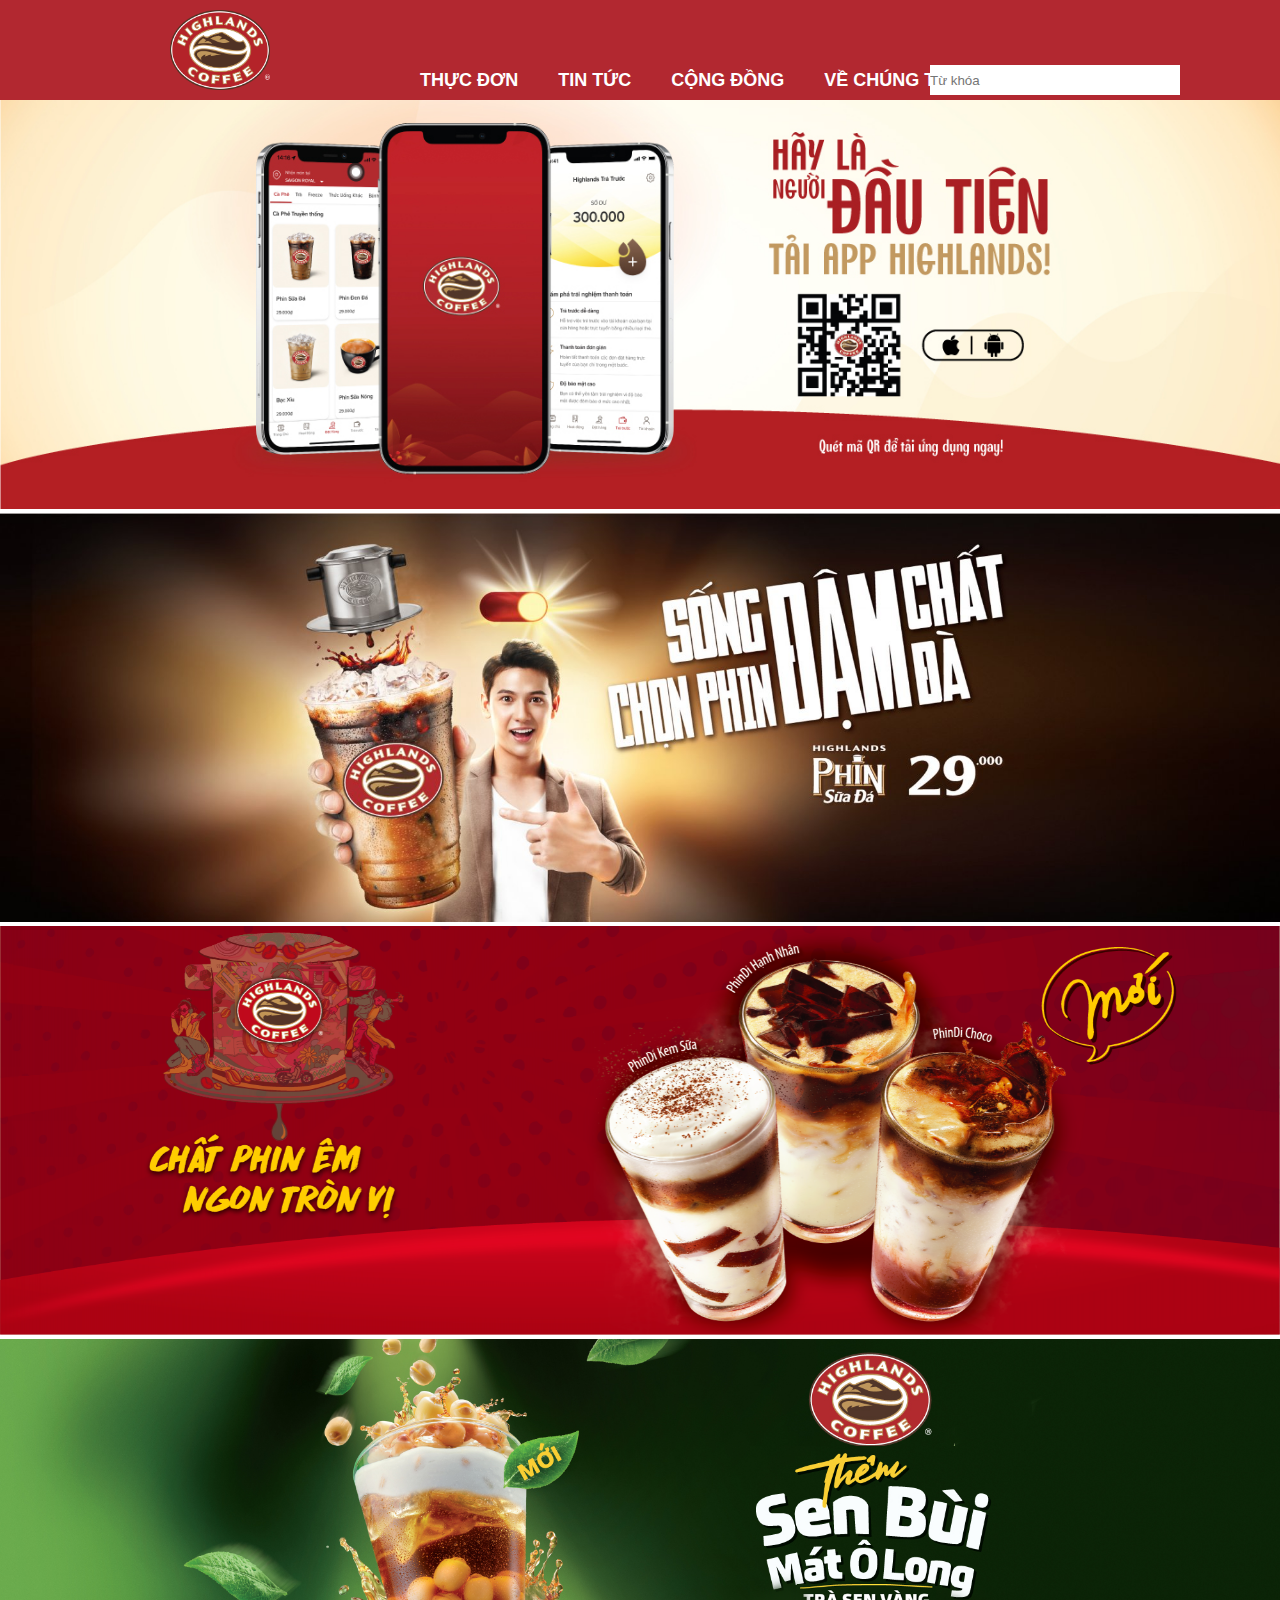
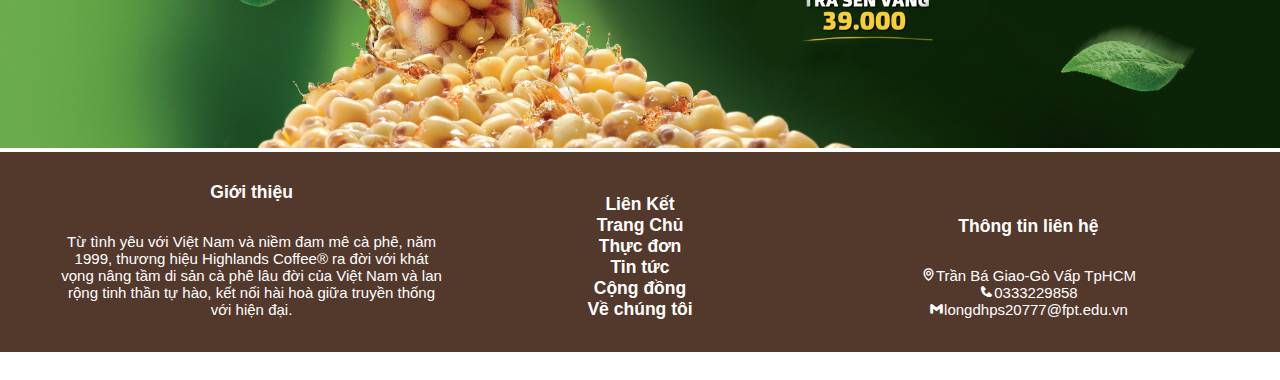
<file: index.html>
<!DOCTYPE html>
<html lang="en">
<head>
    <meta charset="UTF-8">
    <meta http-equiv="X-UA-Compatible" content="IE=edge">
    <meta name="viewport" content="width=device-width, initial-scale=1.0">
    <title>Highlands Coffee</title>
    <link href='https://unpkg.com/boxicons@2.1.1/css/boxicons.min.css' rel='stylesheet'>
    <link rel="stylesheet" href="./css/style.css">
</head>
<body>
    <header>
        <a href="./index.html">
            <img src="./img/logo.png" alt="">
        </a>
        <nav class="nav">
            <div class="dropdown">
            <a href="./filehtml/thucdon.html">THỰC ĐƠN</a>
            <div class="dropdown-content">
                <a href="./filehtml/thucdon.html">Cafe</a>
                <a href="./filehtml/thucdon2.html">Trà</a>
                <a href="#">Khác</a>
              </div>
            </div>
            <div class="dropdown">
            <a href="./filehtml/tintuc.html">TIN TỨC</a>
            <div class="dropdown-content">
                <a href="./filehtml/tintuc.html">Tin tức & sự kiện</a>
                <a href="#">Tin khuyến mãi</a>
              </div>
            </div>
            </div>
            <div class="dropdown">
            <a href="./filehtml/congdong.html">CỘNG ĐỒNG</a>
            <div class="dropdown-content">
                <a href="./filehtml/congdong1.html">Đương đại hóa tranh đông hồ</a>
                <a href="#">Lớp học cho em</a>
              </div>
            </div>
            <div class="dropdown">
            <a href="./filehtml/vechungtoi.html">VỀ CHÚNG TÔI</a>
            <div class="dropdown-content">
                <a href="#">Khởi nguồn</a>
                <a href="#">Dịch vụ khách hàng</a>
                <a href="#">Nghề nghiệp</a>
              </div>
            </div>
        </nav>
        <input type="search" class="search" placeholder="Từ khóa">
    </header>
    <div class="banner">
    <a href="./filehtml/banner1.html">
        <img src="./img/banner1.jpg" alt="">
    </a>
    <a href="">
        <img src="./img/banner2.jpg" alt="">
    </a>
    <a href="">
        <img src="./img/banner3.png" alt="">
    </a>
    <a href="">
        <img src="./img/banner4.png" alt=""> 
    </a>
    </div>
    <footer>
        <div class="gioithieu footer-items">
            <h3>Giới thiệu</h3>
            <p>Từ tình yêu với Việt Nam và niềm đam mê cà phê, năm 1999, thương hiệu Highlands Coffee® ra đời với khát vọng nâng tầm di sản cà phê lâu đời của Việt Nam và lan rộng tinh thần tự hào, kết nối hài hoà giữa truyền thống với hiện đại.</p>
        </div>
        <div class="lienket footer-items">
            <h3>Liên Kết
                <a href="./index.html">Trang Chủ</a>
                <a href="./filehtml/thucdon.html">Thực đơn</a>
                <a href="./filehtml/tintuc.html">Tin tức</a>
                <a href="./filehtml/congdong.html">Cộng đồng</a>
                <a href="./filehtml/vechungtoi.html">Về chúng tôi</a>
            </h3>
        </div>
        <div class="lienhe footer-items">
            <h3>Thông tin liên hệ</h3>
            <p><i class='bx bx-map'></i>Trần Bá Giao-Gò Vấp TpHCM</p>
            <p><i class='bx bxs-phone' ></i>0333229858</p>
            <p><i class='bx bxl-gmail' ></i>longdhps20777@fpt.edu.vn</p>
        </div>
    </footer>
</body>
</html>
</file>
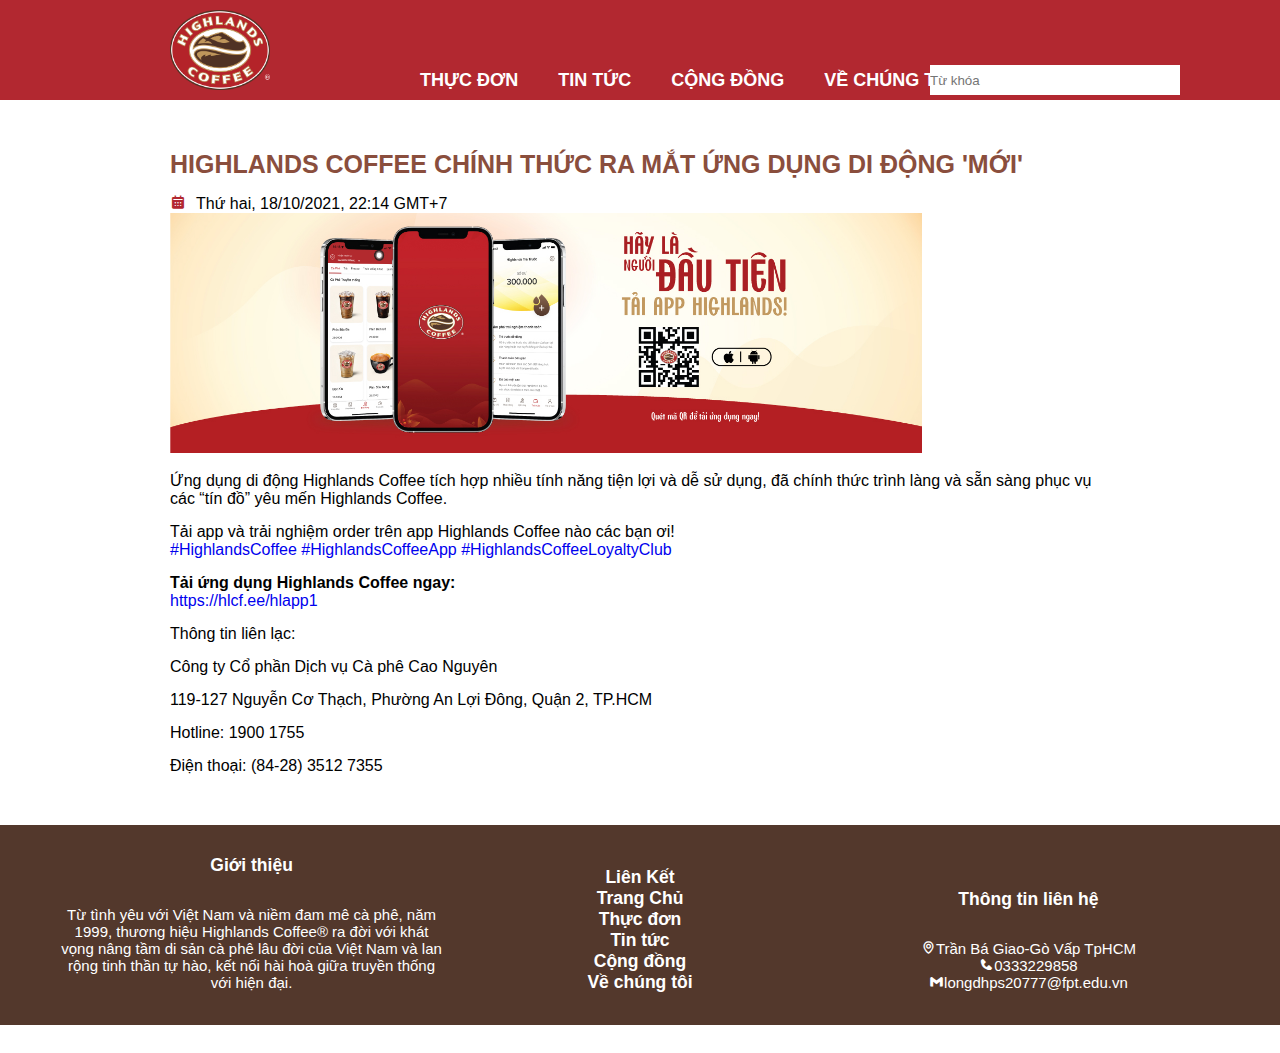
<file: filehtml/banner1.html>
<!DOCTYPE html>
<html lang="en">
<head>
    <meta charset="UTF-8">
    <meta http-equiv="X-UA-Compatible" content="IE=edge">
    <meta name="viewport" content="width=device-width, initial-scale=1.0">
    <title>HIGHLANDS COFFEE CHÍNH THỨC RA MẮT ỨNG DỤNG DI ĐỘNG 'MỚI'</title>
    <link href='https://unpkg.com/boxicons@2.1.1/css/boxicons.min.css' rel='stylesheet'>
    <link rel="stylesheet" href="../css/congdong1.css">
</head>
<body>
    <header>
        <a href="../index.html">
            <img src="../img/logo.png" alt="">
        </a>
        <nav class="nav">
            <div class="dropdown">
            <a href="../filehtml/thucdon.html">THỰC ĐƠN</a>
            <div class="dropdown-content">
                <a href="../filehtml/thucdon.html">Cafe</a>
                <a href="../filehtml/thucdon2.html">Trà</a>
                <a href="#">Khác</a>
              </div>
            </div>
            <div class="dropdown">
            <a href="../filehtml/tintuc.html">TIN TỨC</a>
            <div class="dropdown-content">
                <a href="../filehtml/tintuc.html">Tin tức & sự kiện</a>
                <a href="#">Tin khuyến mãi</a>
              </div>
            </div>
            </div>
            <div class="dropdown">
            <a href="../filehtml/congdong.html">CỘNG ĐỒNG</a>
            <div class="dropdown-content">
                <a href="../filehtml/congdong1.html">Đương đại hóa tranh đông hồ</a>
                <a href="#">Lớp học cho em</a>
              </div>
            </div>
            <div class="dropdown">
            <a href="../filehtml/vechungtoi.html">VỀ CHÚNG TÔI</a>
            <div class="dropdown-content">
                <a href="#">Khởi nguồn</a>
                <a href="#">Dịch vụ khách hàng</a>
                <a href="#">Nghề nghiệp</a>
              </div>
            </div>
        </nav>
        <input type="search" class="search" placeholder="Từ khóa">
    </header>
    <div class="content">
      <h1>HIGHLANDS COFFEE CHÍNH THỨC RA MẮT ỨNG DỤNG DI ĐỘNG 'MỚI'</h1>
      <div class="p1">
        <p><i class='bx bxs-calendar' style='color:#b22830'></i>Thứ hai, 18/10/2021, 22:14 GMT+7</p>
      </div>

      <img src="../img/banner1.jpg" alt="">
      <p style="font-weight:normal"> 
        Ứng dụng di động Highlands Coffee tích hợp nhiều tính năng tiện lợi và dễ sử dụng, đã chính thức trình làng và sẵn sàng phục vụ các “tín đồ” yêu mến Highlands Coffee.
      </p>
      <p style="font-weight: normal;">Tải app và trải nghiệm order trên app Highlands Coffee nào các bạn ơi!</p>
      <a href="https://www.facebook.com/hashtag/highlandscoffee">#HighlandsCoffee</a> <a href="https://www.facebook.com/hashtag/highlandscoffeeapp">#HighlandsCoffeeApp</a> <a href="https://www.facebook.com/hashtag/highlandscoffeeloyaltyclub">#HighlandsCoffeeLoyaltyClub</a>
      <hr>
      <p>Tải ứng dụng Highlands Coffee ngay: </p><a href="https://www.highlandscoffee.com.vn/">https://hlcf.ee/hlapp1</a>
      <p style="font-weight:normal">Thông tin liên lạc:</p>
      <p style="font-weight:normal">Công ty Cổ phần Dịch vụ Cà phê Cao Nguyên</p>
      <p style="font-weight:normal">119-127 Nguyễn Cơ Thạch, Phường An Lợi Đông, Quận 2, TP.HCM    </p>
      <p style="font-weight:normal">Hotline: 1900 1755</p>
      <p style="font-weight:normal">Điện thoại: (84-28) 3512 7355</p>
    </div>
    <footer>
      <div class="gioithieu footer-items">
          <h3>Giới thiệu</h3>
          <p>Từ tình yêu với Việt Nam và niềm đam mê cà phê, năm 1999, thương hiệu Highlands Coffee® ra đời với khát vọng nâng tầm di sản cà phê lâu đời của Việt Nam và lan rộng tinh thần tự hào, kết nối hài hoà giữa truyền thống với hiện đại.</p>
      </div>
      <div class="lienket footer-items">
          <h3>Liên Kết
              <a href="../index.html">Trang Chủ</a>
              <a href="./thucdon.html">Thực đơn</a>
              <a href="./tintuc.html">Tin tức</a>
              <a href="./congdong.html">Cộng đồng</a>
              <a href="./vechungtoi.html">Về chúng tôi</a>
          </h3>
      </div>
      <div class="lienhe footer-items">
          <h3>Thông tin liên hệ</h3>
          <p><i class='bx bx-map'></i>Trần Bá Giao-Gò Vấp TpHCM</p>
          <p><i class='bx bxs-phone' ></i>0333229858</p>
          <p><i class='bx bxl-gmail' ></i>longdhps20777@fpt.edu.vn</p>
      </div>
  </footer>
</body>
</file>
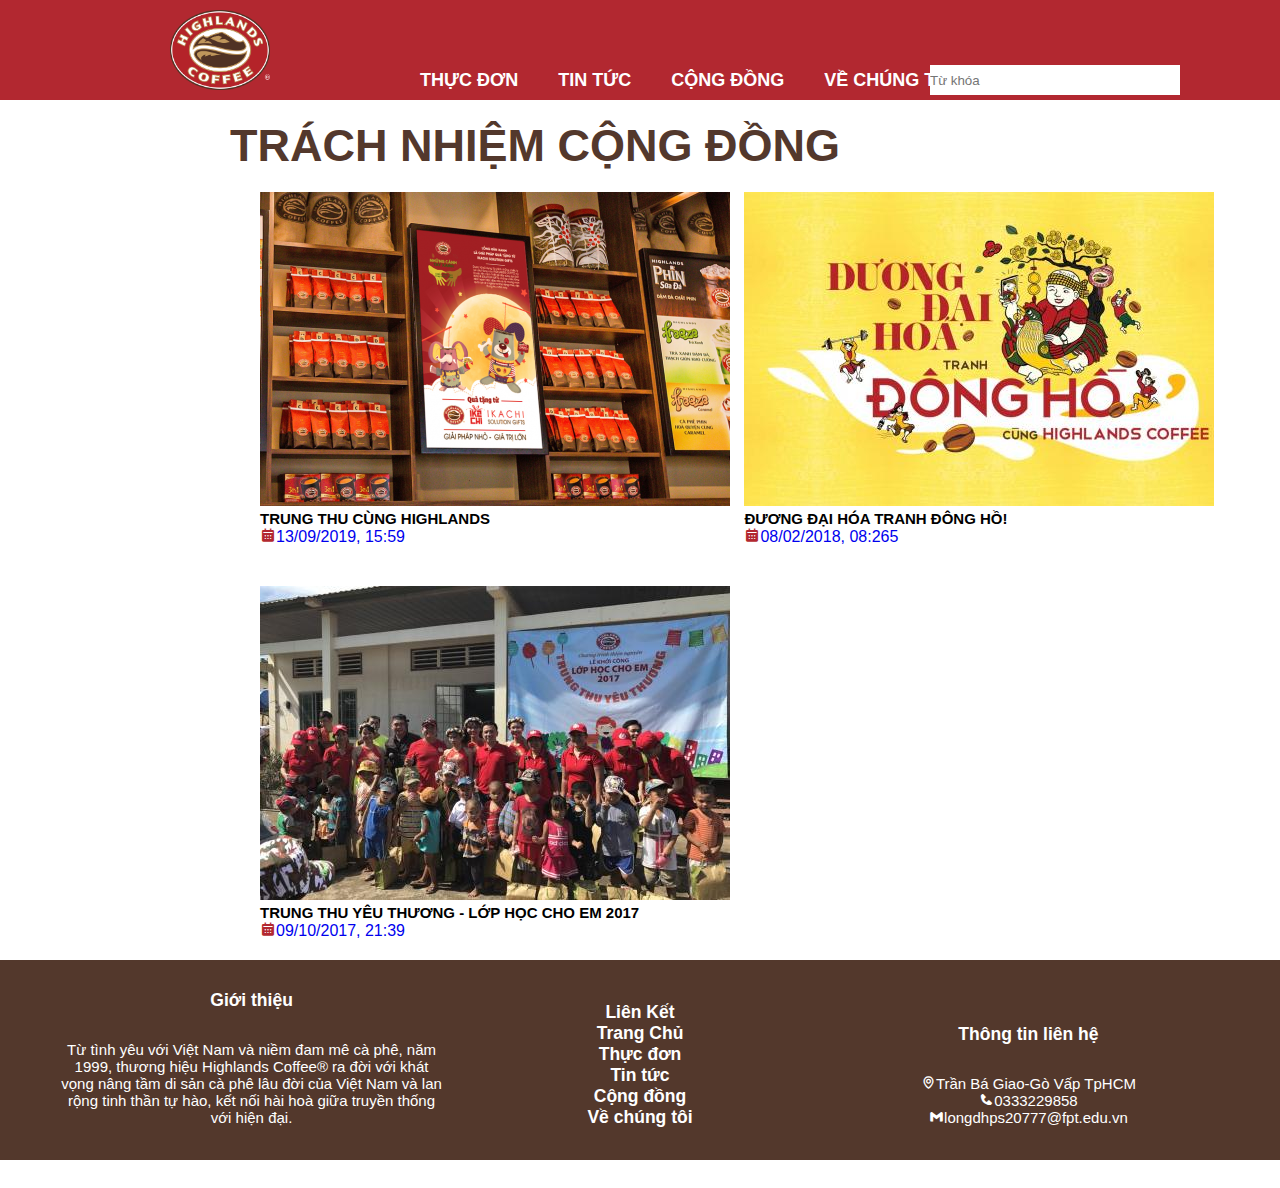
<file: filehtml/congdong.html>
<!DOCTYPE html>
<html lang="en">
<head>
    <meta charset="UTF-8">
    <meta http-equiv="X-UA-Compatible" content="IE=edge">
    <meta name="viewport" content="width=device-width, initial-scale=1.0">
    <title>Cộng đồng</title>
    <link rel="stylesheet" href="../css/congdong.css">
    <link href='https://unpkg.com/boxicons@2.1.1/css/boxicons.min.css' rel='stylesheet'>
</head>
<body>
    <header>
        <a href="../index.html">
            <img src="../img/logo.png" alt="">
        </a>
        <nav class="nav">
            <div class="dropdown">
            <a href="../filehtml/thucdon.html">THỰC ĐƠN</a>
            <div class="dropdown-content">
                <a href="../filehtml/thucdon.html">Cafe</a>
                <a href="../filehtml/thucdon2.html">Trà</a>
                <a href="#">Khác</a>
              </div>
            </div>
            <div class="dropdown">
            <a href="../filehtml/tintuc.html">TIN TỨC</a>
            <div class="dropdown-content">
                <a href="../filehtml/tintuc.html">Tin tức & sự kiện</a>
                <a href="#">Tin khuyến mãi</a>
              </div>
            </div>
            </div>
            <div class="dropdown">
            <a href="../filehtml/congdong.html">CỘNG ĐỒNG</a>
            <div class="dropdown-content">
                <a href="../filehtml/congdong1.html">Đương đại hóa tranh đông hồ</a>
                <a href="#">Lớp học cho em</a>
              </div>
            </div>
            <div class="dropdown">
            <a href="../filehtml/vechungtoi.html">VỀ CHÚNG TÔI</a>
            <div class="dropdown-content">
                <a href="#">Khởi nguồn</a>
                <a href="#">Dịch vụ khách hàng</a>
                <a href="#">Nghề nghiệp</a>
              </div>
            </div>
        </nav>
        <input type="search" class="search" placeholder="Từ khóa">
    </header>
    <div class="community">
        <h1>TRÁCH NHIỆM CỘNG ĐỒNG</h1>
        <a class="community-items" href="../filehtml/congdong1.html">
            <img src="../img/congdong1.png" alt="">
            <h3>TRUNG THU CÙNG HIGHLANDS</h3>
            <p><i class='bx bxs-calendar' style='color:#b22830'></i>13/09/2019, 15:59</p>
        </a>
        <a class="community-items" href="../filehtml/congdong1.html">
            <img src="../img/congdong2.jpg" alt="">
            <h3>ĐƯƠNG ĐẠI HÓA TRANH ĐÔNG HỒ!</h3>
            <p><i class='bx bxs-calendar' style='color:#b22830'></i>08/02/2018, 08:265</p>
        </a>
        <a class="community-items" href="../filehtml/congdong1.html">
            <img src="../img/congdong3.jpg" alt="">
            <h3>TRUNG THU YÊU THƯƠNG - LỚP HỌC CHO EM 2017</h3>
            <p><i class='bx bxs-calendar' style='color:#b22830'></i>09/10/2017, 21:39</p>
        </a>
    </div>
    <footer>
        <div class="gioithieu footer-items">
            <h3>Giới thiệu</h3>
            <p>Từ tình yêu với Việt Nam và niềm đam mê cà phê, năm 1999, thương hiệu Highlands Coffee® ra đời với khát vọng nâng tầm di sản cà phê lâu đời của Việt Nam và lan rộng tinh thần tự hào, kết nối hài hoà giữa truyền thống với hiện đại.</p>
        </div>
        <div class="lienket footer-items">
            <h3>Liên Kết
                <a href="../index.html">Trang Chủ</a>
                <a href="./thucdon.html">Thực đơn</a>
                <a href="./tintuc.html">Tin tức</a>
                <a href="./congdong.html">Cộng đồng</a>
                <a href="./vechungtoi.html">Về chúng tôi</a>
            </h3>
        </div>
        <div class="lienhe footer-items">
            <h3>Thông tin liên hệ</h3>
            <p><i class='bx bx-map'></i>Trần Bá Giao-Gò Vấp TpHCM</p>
            <p><i class='bx bxs-phone' ></i>0333229858</p>
            <p><i class='bx bxl-gmail' ></i>longdhps20777@fpt.edu.vn</p>
        </div>
    </footer>
</body>
</html>
</file>
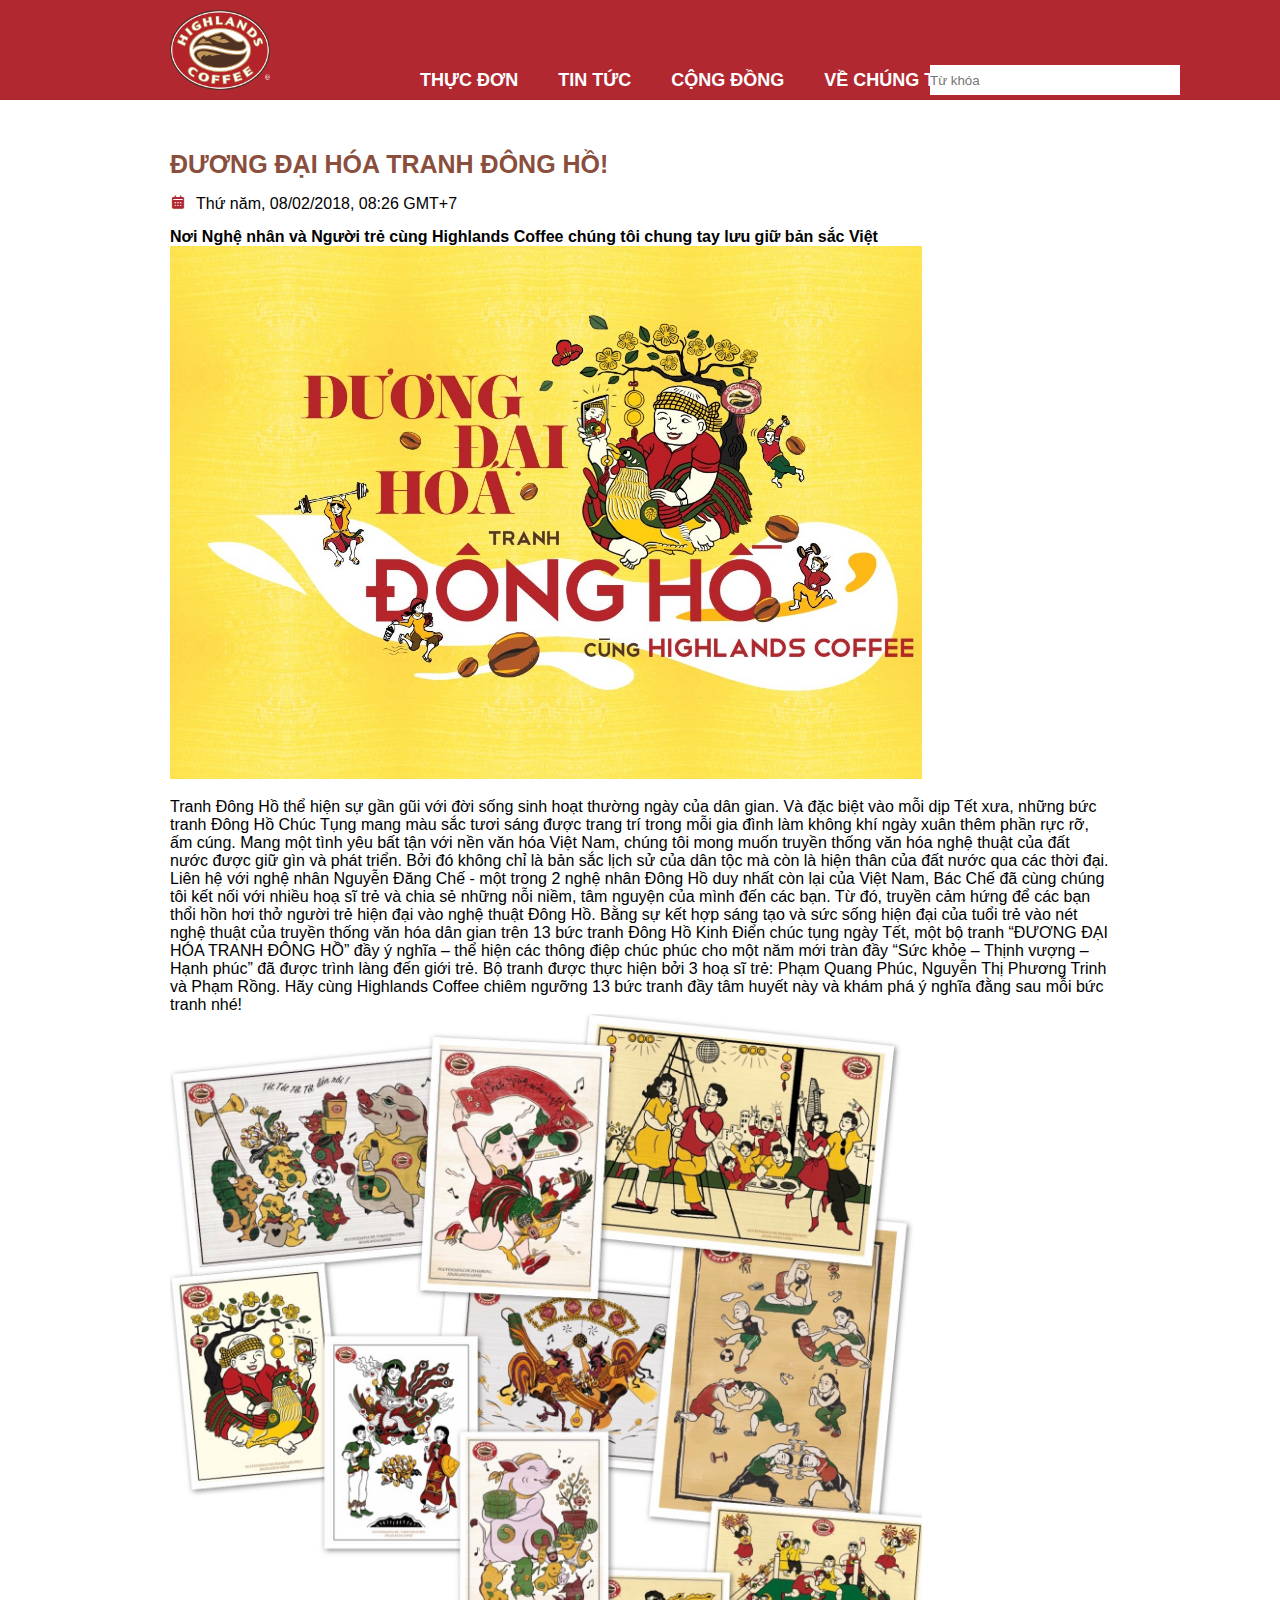
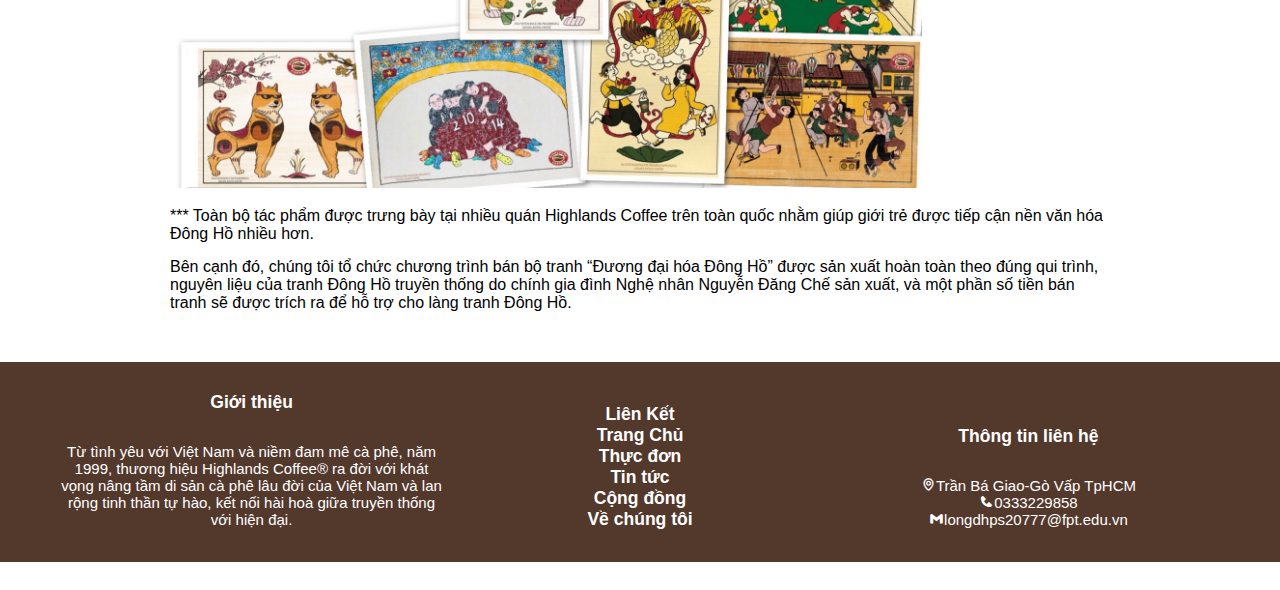
<file: filehtml/congdong1.html>
<!DOCTYPE html>
<html lang="en">
<head>
    <meta charset="UTF-8">
    <meta http-equiv="X-UA-Compatible" content="IE=edge">
    <meta name="viewport" content="width=device-width, initial-scale=1.0">
    <title>ĐƯƠNG ĐẠI HÓA TRANH ĐÔNG HỒ!</title>
    <link href='https://unpkg.com/boxicons@2.1.1/css/boxicons.min.css' rel='stylesheet'>
    <link rel="stylesheet" href="../css/congdong1.css">
</head>
<body>
    <header>
        <a href="../index.html">
            <img src="../img/logo.png" alt="">
        </a>
        <nav class="nav">
            <div class="dropdown">
            <a href="../filehtml/thucdon.html">THỰC ĐƠN</a>
            <div class="dropdown-content">
                <a href="../filehtml/thucdon.html">Cafe</a>
                <a href="../filehtml/thucdon2.html">Trà</a>
                <a href="#">Khác</a>
              </div>
            </div>
            <div class="dropdown">
            <a href="../filehtml/tintuc.html">TIN TỨC</a>
            <div class="dropdown-content">
                <a href="../filehtml/tintuc.html">Tin tức & sự kiện</a>
                <a href="#">Tin khuyến mãi</a>
              </div>
            </div>
            </div>
            <div class="dropdown">
            <a href="../filehtml/congdong.html">CỘNG ĐỒNG</a>
            <div class="dropdown-content">
                <a href="../filehtml/congdong1.html">Đương đại hóa tranh đông hồ</a>
                <a href="#">Lớp học cho em</a>
              </div>
            </div>
            <div class="dropdown">
            <a href="../filehtml/vechungtoi.html">VỀ CHÚNG TÔI</a>
            <div class="dropdown-content">
                <a href="#">Khởi nguồn</a>
                <a href="#">Dịch vụ khách hàng</a>
                <a href="#">Nghề nghiệp</a>
              </div>
            </div>
        </nav>
        <input type="search" class="search" placeholder="Từ khóa">
    </header>
    <div class="content">
      <h1>ĐƯƠNG ĐẠI HÓA TRANH ĐÔNG HỒ!</h1>
      <div class="p1">
        <p><i class='bx bxs-calendar' style='color:#b22830'></i>Thứ năm, 08/02/2018, 08:26 GMT+7</p>
      </div>
      <p>Nơi Nghệ nhân và Người trẻ cùng Highlands Coffee chúng tôi chung tay lưu giữ bản sắc Việt</p>
      <img src="../img/tranhdongho.jpg" alt="">
      <p style="font-weight:normal"> 
        Tranh Đông Hồ thể hiện sự gần gũi với đời sống sinh hoạt thường ngày của dân gian. Và đặc biệt vào mỗi dịp Tết xưa, những bức tranh Đông Hồ Chúc Tụng mang màu sắc tươi sáng được trang trí trong mỗi gia đình làm không khí ngày xuân thêm phần rực rỡ, ấm cúng. Mang một tình yêu bất tận với nền văn hóa Việt Nam, chúng tôi mong muốn truyền thống văn hóa nghệ thuật của đất nước được giữ gìn và phát triển. Bởi đó không chỉ là bản sắc lịch sử của dân tộc mà còn là hiện thân của đất nước qua các thời đại. Liên hệ với nghệ nhân Nguyễn Đăng Chế - một trong 2 nghệ nhân Đông Hồ duy nhất còn lại của Việt Nam, Bác Chế đã cùng chúng tôi kết nối với nhiều hoạ sĩ trẻ và chia sẻ những nỗi niềm, tâm nguyện của mình đến các bạn. Từ đó, truyền cảm hứng để các bạn thổi hồn hơi thở người trẻ hiện đại vào nghệ thuật Đông Hồ. Bằng sự kết hợp sáng tạo và sức sống hiện đại của tuổi trẻ vào nét nghệ thuật của truyền thống văn hóa dân gian trên 13 bức tranh Đông Hồ Kinh Điển chúc tụng ngày Tết, một bộ tranh “ĐƯƠNG ĐẠI HÓA TRANH ĐÔNG HỒ” đầy ý nghĩa – thể hiện các thông điệp chúc phúc cho một năm mới tràn đầy “Sức khỏe – Thịnh vượng – Hạnh phúc” đã được trình làng đến giới trẻ. Bộ tranh được thực hiện bởi 3 hoạ sĩ trẻ: Phạm Quang Phúc, Nguyễn Thị Phương Trinh và Phạm Rồng. Hãy cùng Highlands Coffee chiêm ngưỡng 13 bức tranh đầy tâm huyết này và khám phá ý nghĩa đằng sau mỗi bức tranh nhé!
      </p>
      <img src="../img/tranh2.jpg" alt="">
      <p style="font-weight:normal">*** Toàn bộ tác phẩm được trưng bày tại nhiều quán Highlands Coffee trên toàn quốc nhằm giúp giới trẻ được tiếp cận nền văn hóa Đông Hồ nhiều hơn.</p>
      <p style="font-weight:normal">Bên cạnh đó, chúng tôi tổ chức chương trình bán bộ tranh “Đương đại hóa Đông Hồ” được sản xuất hoàn toàn theo đúng qui trình, nguyên liệu của tranh Đông Hồ truyền thống do chính gia đình Nghệ nhân Nguyễn Đăng Chế sản xuất, và một phần số tiền bán tranh sẽ được trích ra để hỗ trợ cho làng tranh Đông Hồ.</p>
    </div>
    <footer>
      <div class="gioithieu footer-items">
          <h3>Giới thiệu</h3>
          <p>Từ tình yêu với Việt Nam và niềm đam mê cà phê, năm 1999, thương hiệu Highlands Coffee® ra đời với khát vọng nâng tầm di sản cà phê lâu đời của Việt Nam và lan rộng tinh thần tự hào, kết nối hài hoà giữa truyền thống với hiện đại.</p>
      </div>
      <div class="lienket footer-items">
          <h3>Liên Kết
              <a href="../index.html">Trang Chủ</a>
              <a href="./thucdon.html">Thực đơn</a>
              <a href="./tintuc.html">Tin tức</a>
              <a href="./congdong.html">Cộng đồng</a>
              <a href="./vechungtoi.html">Về chúng tôi</a>
          </h3>
      </div>
      <div class="lienhe footer-items">
          <h3>Thông tin liên hệ</h3>
          <p><i class='bx bx-map'></i>Trần Bá Giao-Gò Vấp TpHCM</p>
          <p><i class='bx bxs-phone' ></i>0333229858</p>
          <p><i class='bx bxl-gmail' ></i>longdhps20777@fpt.edu.vn</p>
      </div>
  </footer>
</body>
</file>
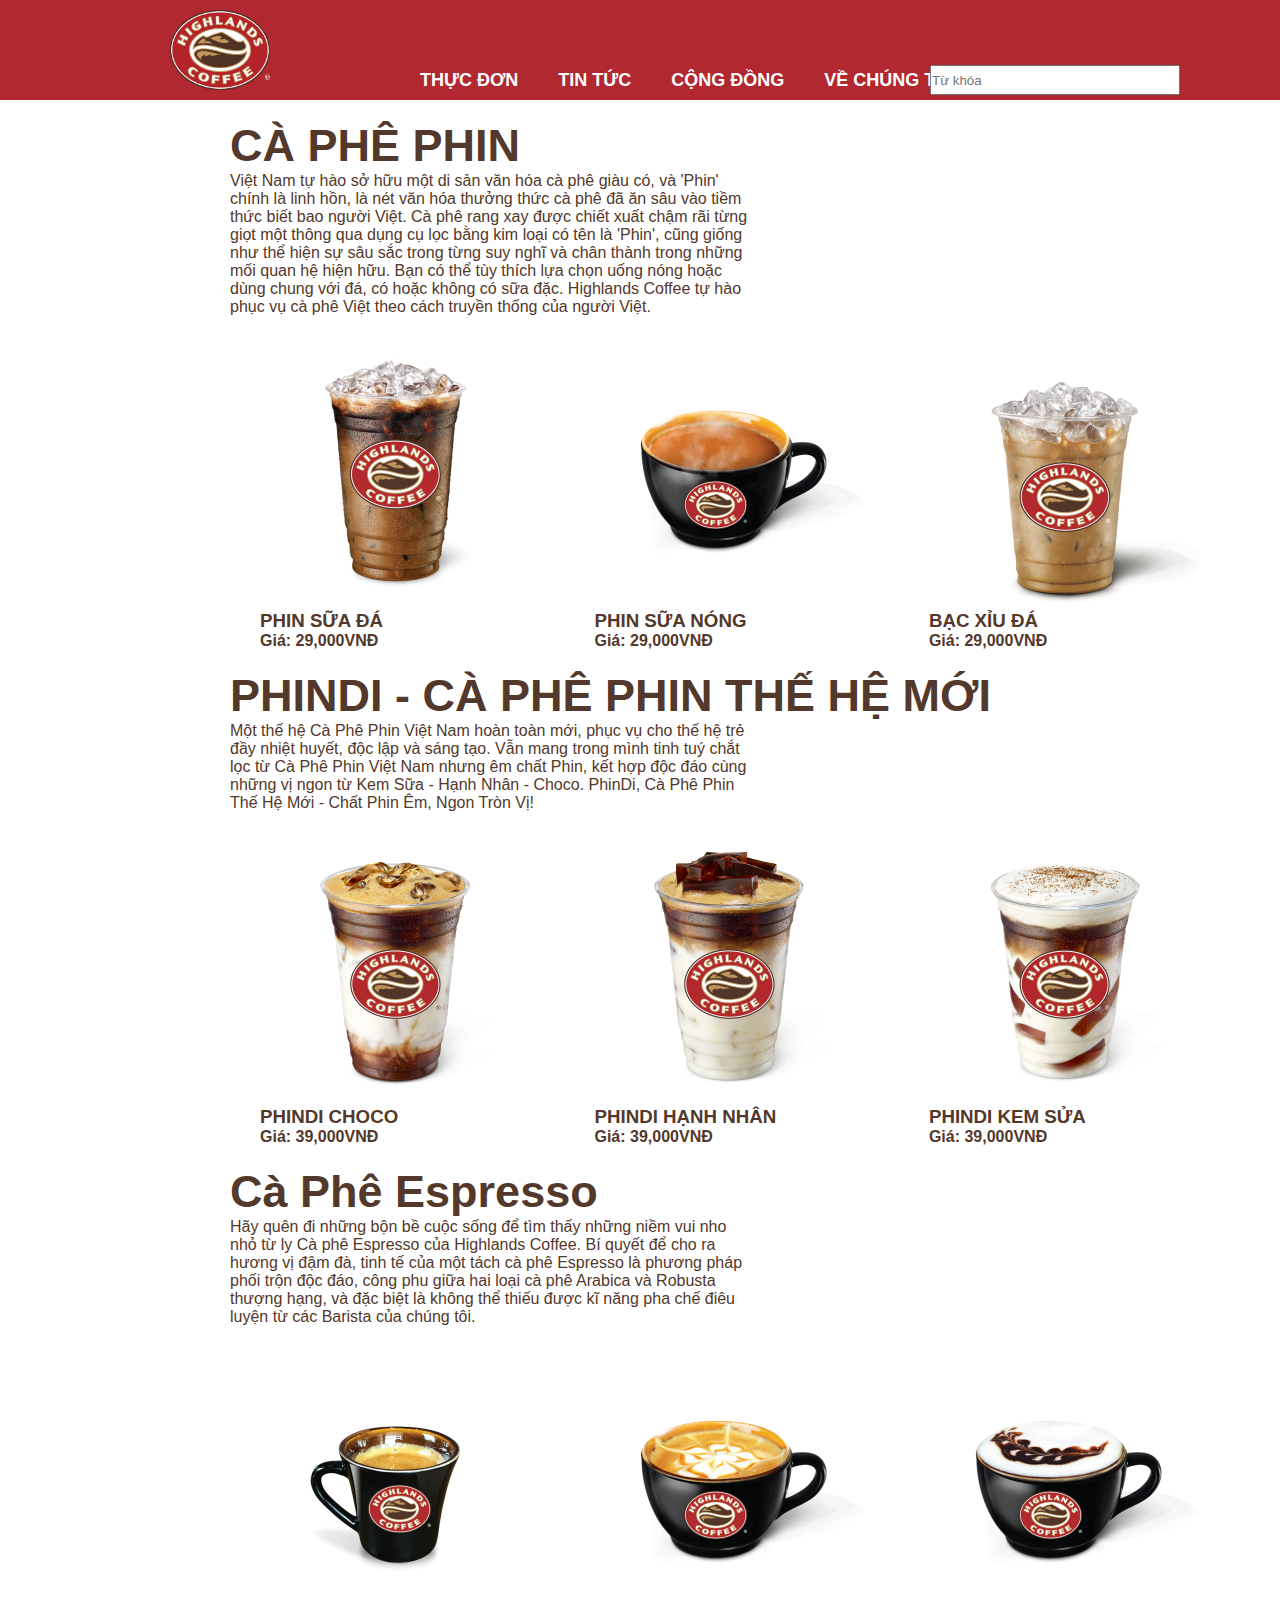
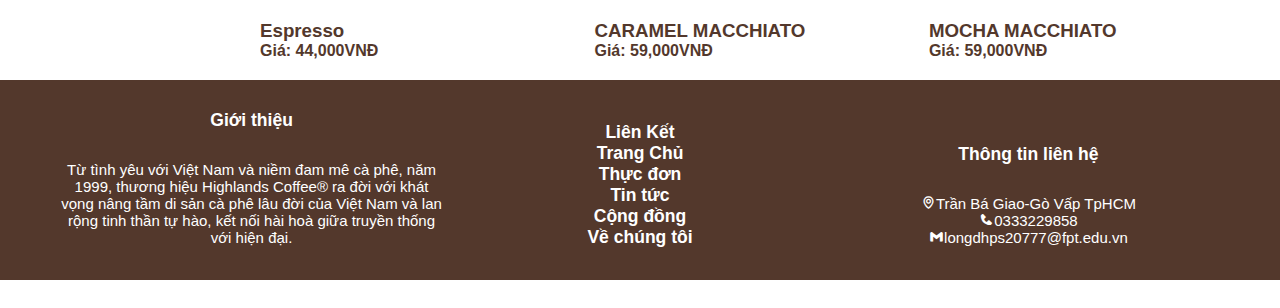
<file: filehtml/thucdon.html>
<!DOCTYPE html>
<html lang="en">
<head>
    <meta charset="UTF-8">
    <meta http-equiv="X-UA-Compatible" content="IE=edge">
    <meta name="viewport" content="width=device-width, initial-scale=1.0">
    <title>Cafephin</title>
    <link href='https://unpkg.com/boxicons@2.1.1/css/boxicons.min.css' rel='stylesheet'>
    <link rel="stylesheet" href="../css/thucdon.css">
</head>
<body>
    <header>
        <a href="../index.html">
            <img src="../img/logo.png" alt="">
        </a>
        <nav class="nav">
            <div class="dropdown">
            <a href="../filehtml/thucdon.html">THỰC ĐƠN</a>
            <div class="dropdown-content">
                <a href="../filehtml/thucdon.html">Cafe</a>
                <a href="../filehtml/thucdon2.html">Trà</a>
                <a href="#">Khác</a>
              </div>
            </div>
            <div class="dropdown">
            <a href="../filehtml/tintuc.html">TIN TỨC</a>
            <div class="dropdown-content">
                <a href="../filehtml/tintuc.html">Tin tức & sự kiện</a>
                <a href="#">Tin khuyến mãi</a>
              </div>
            </div>
            </div>
            <div class="dropdown">
            <a href="../filehtml/congdong.html">CỘNG ĐỒNG</a>
            <div class="dropdown-content">
                <a href="../filehtml/congdong1.html">Đương đại hóa tranh đông hồ</a>
                <a href="#">Lớp học cho em</a>
              </div>
            </div>
            <div class="dropdown">
            <a href="../filehtml/vechungtoi.html">VỀ CHÚNG TÔI</a>
            <div class="dropdown-content">
                <a href="#">Khởi nguồn</a>
                <a href="#">Dịch vụ khách hàng</a>
                <a href="#">Nghề nghiệp</a>
              </div>
            </div>
        </nav>
        <input type="search" class="search" placeholder="Từ khóa">
    </header>
    <div class="cafephin">
    <h1>CÀ PHÊ PHIN</h1>
    <p>Việt Nam tự hào sở hữu một di sản văn hóa cà phê giàu có, và 'Phin' chính là linh hồn, là nét văn hóa thưởng thức cà phê đã ăn sâu vào tiềm thức biết bao người Việt. Cà phê rang xay được chiết xuất chậm rãi từng giọt một thông qua dụng cụ lọc bằng kim loại có tên là 'Phin', cũng giống như thể hiện sự sâu sắc trong từng suy nghĩ và chân thành trong những mối quan hệ hiện hữu. Bạn có thể tùy thích lựa chọn uống nóng hoặc dùng chung với đá, có hoặc không có sữa đặc. Highlands Coffee tự hào phục vụ cà phê Việt theo cách truyền thống của người Việt.</p>
    <div class="product-items" href="">
        <img src="../img/phin1.png" alt="">
        <h3>PHIN SỮA ĐÁ</h3>
        <p><span>Giá: </span>29,000VNĐ</p>
    </div>
    <div class="product-items">
        <img src="../img/phin2.png" alt="">
        <h3>PHIN SỮA NÓNG</h3>
        <p><span>Giá: </span>29,000VNĐ</p>
    </div>
    <div class="product-items">
        <img src="../img/phin3.png" alt="">
        <h3>BẠC XỈU ĐÁ</h3>
        <p><span>Giá: </span>29,000VNĐ</p>
    </div>
    <div class="phindi">
        <h1>PHINDI - CÀ PHÊ PHIN THẾ HỆ MỚI</h1>
        <p>Một thế hệ Cà Phê Phin Việt Nam hoàn toàn mới, phục vụ cho thế hệ trẻ đầy nhiệt huyết, độc lập và sáng tạo. Vẫn mang trong mình tinh tuý chắt lọc từ Cà Phê Phin Việt Nam nhưng êm chất Phin, kết hợp độc đáo cùng những vị ngon từ Kem Sữa - Hạnh Nhân - Choco. PhinDi, Cà Phê Phin Thế Hệ Mới - Chất Phin Êm, Ngon Tròn Vị!</p>
        <div class="product-items">
            <img src="../img/phindi1.png" alt="">
            <h3>PHINDI CHOCO</h3>
            <p><span>Giá: </span>39,000VNĐ</p>
        </div>
        <div class="product-items">
            <img src="../img/phindi2.png" alt="">
            <h3>PHINDI HẠNH NHÂN</h3>
            <p><span>Giá: </span>39,000VNĐ</p>
        </div>
        <div class="product-items">
            <img src="../img/phindi3.png" alt="">
            <h3>PHINDI KEM SỬA</h3>
            <p><span>Giá: </span>39,000VNĐ</p>
        </div>
    </div>
    <div class="espresso">
        <h1>Cà Phê Espresso</h1>
        <p>Hãy quên đi những bộn bề cuộc sống để tìm thấy những niềm vui nho nhỏ từ ly Cà phê Espresso của Highlands Coffee. Bí quyết để cho ra hương vị đậm đà, tinh tế của một tách cà phê Espresso là phương pháp phối trộn độc đáo, công phu giữa hai loại cà phê Arabica và Robusta thượng hạng, và đặc biệt là không thể thiếu được kĩ năng pha chế điêu luyện từ các Barista của chúng tôi.</p>
        <div class="product-items">
            <img src="../img/espresso1.png" alt="">
            <h3>Espresso</h3>
            <p><span>Giá: </span>44,000VNĐ</p>
        </div>
        <div class="product-items">
            <img src="../img/espresso2.png" alt="">
            <h3>CARAMEL MACCHIATO</h3>
            <p><span>Giá: </span>59,000VNĐ</p>
        </div>
        <div class="product-items">
            <img src="../img/mocha.png" alt="">
            <h3>MOCHA MACCHIATO</h3>
            <p><span>Giá: </span>59,000VNĐ</p>
        </div>
    </div>
</div>
 <footer>
        <div class="gioithieu footer-items">
            <h3>Giới thiệu</h3>
            <p>Từ tình yêu với Việt Nam và niềm đam mê cà phê, năm 1999, thương hiệu Highlands Coffee® ra đời với khát vọng nâng tầm di sản cà phê lâu đời của Việt Nam và lan rộng tinh thần tự hào, kết nối hài hoà giữa truyền thống với hiện đại.</p>
        </div>
        <div class="lienket footer-items">
            <h3>Liên Kết
                <a href="../index.html">Trang Chủ</a>
                <a href="./thucdon.html">Thực đơn</a>
                <a href="./tintuc.html">Tin tức</a>
                <a href="./congdong.html">Cộng đồng</a>
                <a href="./vechungtoi.html">Về chúng tôi</a>
            </h3>
        </div>
        <div class="lienhe footer-items">
            <h3>Thông tin liên hệ</h3>
            <p><i class='bx bx-map'></i>Trần Bá Giao-Gò Vấp TpHCM</p>
            <p><i class='bx bxs-phone' ></i>0333229858</p>
            <p><i class='bx bxl-gmail' ></i>longdhps20777@fpt.edu.vn</p>
        </div>
    </footer>
</body>
</html>
</file>
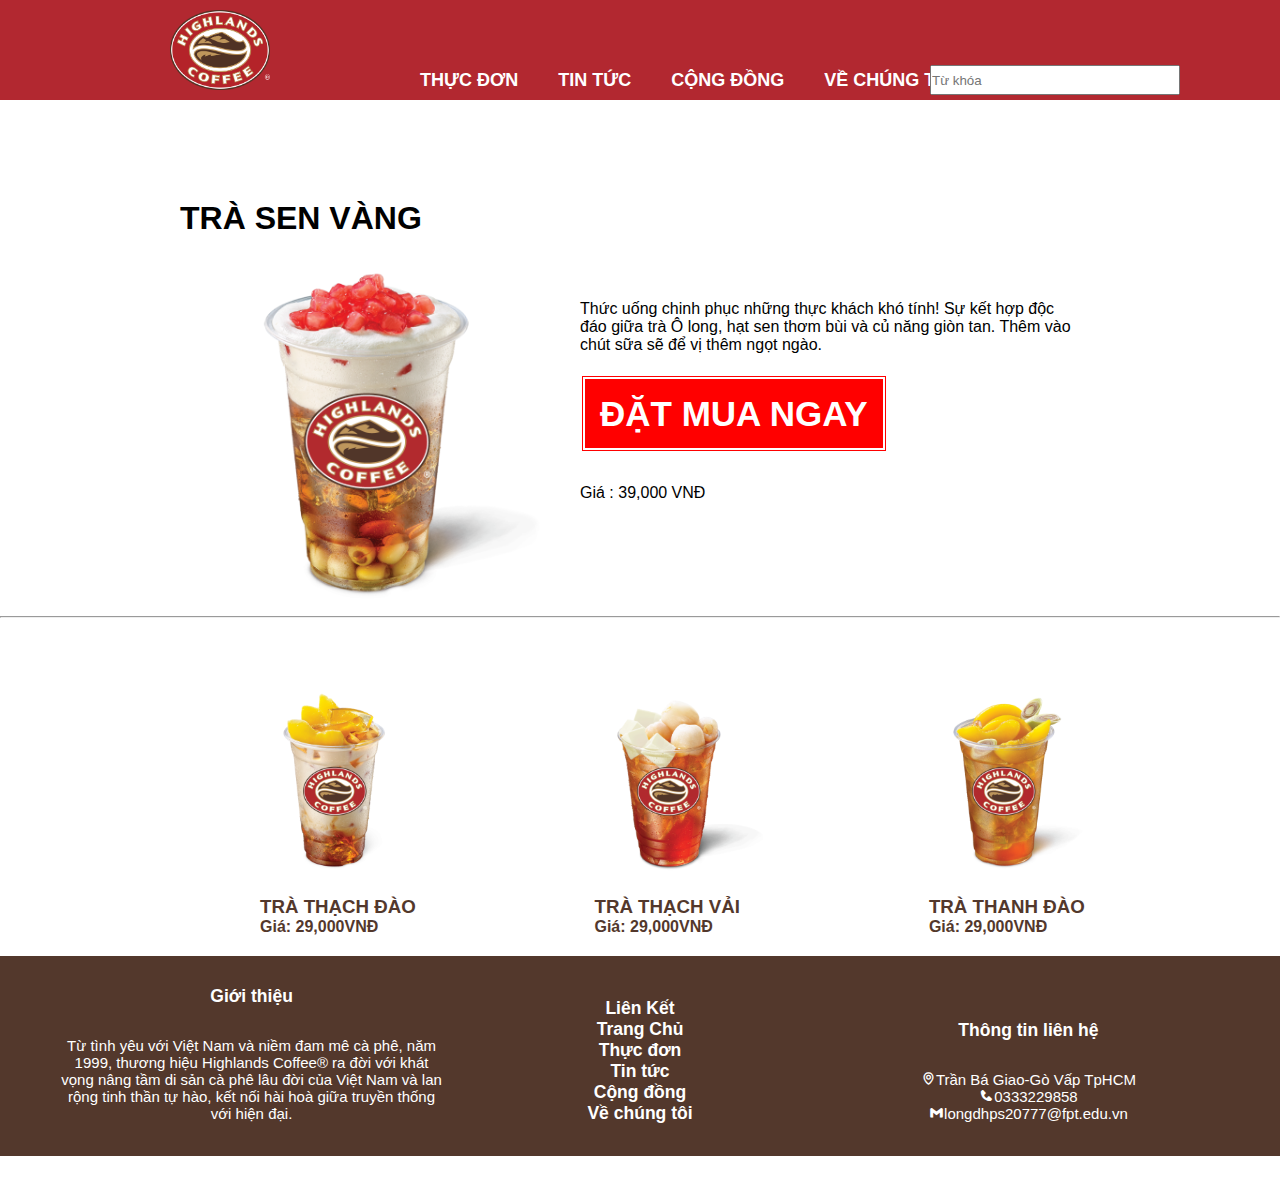
<file: filehtml/thucdon2.html>
<!DOCTYPE html>
<html lang="en">
<head>
    <meta charset="UTF-8">
    <meta http-equiv="X-UA-Compatible" content="IE=edge">
    <meta name="viewport" content="width=device-width, initial-scale=1.0">
    <title>Trà sen vàng</title>
    <link href='https://unpkg.com/boxicons@2.1.1/css/boxicons.min.css' rel='stylesheet'>
    <link rel="stylesheet" href="../css/thucdon2.css">
</head>
<body>
    <header>
        <a href="../index.html">
            <img src="../img/logo.png" alt="">
        </a>
        <nav class="nav">
            <div class="dropdown">
            <a href="../filehtml/thucdon.html">THỰC ĐƠN</a>
            <div class="dropdown-content">
                <a href="../filehtml/thucdon.html">Cafe</a>
                <a href="../filehtml/thucdon2.html">Trà</a>
                <a href="#">Khác</a>
              </div>
            </div>
            <div class="dropdown">
            <a href="../filehtml/tintuc.html">TIN TỨC</a>
            <div class="dropdown-content">
                <a href="../filehtml/tintuc.html">Tin tức & sự kiện</a>
                <a href="#">Tin khuyến mãi</a>
              </div>
            </div>
            </div>
            <div class="dropdown">
            <a href="../filehtml/congdong.html">CỘNG ĐỒNG</a>
            <div class="dropdown-content">
                <a href="../filehtml/congdong1.html">Đương đại hóa tranh đông hồ</a>
                <a href="#">Lớp học cho em</a>
              </div>
            </div>
            <div class="dropdown">
            <a href="../filehtml/vechungtoi.html">VỀ CHÚNG TÔI</a>
            <div class="dropdown-content">
                <a href="#">Khởi nguồn</a>
                <a href="#">Dịch vụ khách hàng</a>
                <a href="#">Nghề nghiệp</a>
              </div>
            </div>
        </nav>
        <input type="search" class="search" placeholder="Từ khóa">
    </header>
    <div class="trasenvang">
        <h1>
            TRÀ SEN VÀNG
        </h1>
        <img src="../img/trasenvang.png" alt="" class="img">
        <div class="content">
            <p>Thức uống chinh phục những thực khách khó tính! Sự kết hợp độc đáo giữa trà Ô long, hạt sen thơm bùi và củ năng giòn tan. Thêm vào chút sữa sẽ để vị thêm ngọt ngào.</p>
            <a href="">ĐẶT MUA NGAY</a>
            <p>Giá : 39,000 VNĐ</p>
            </div>    
    </div>
    <hr>
    <div class="cafephin">
        <div class="product-items" href="">
            <img src="../img/trathachdao.png" alt="">
            <h3>TRÀ THẠCH ĐÀO</h3>
            <p><span>Giá: </span>29,000VNĐ</p>
        </div>
        <div class="product-items">
            <img src="../img/trathachvai.png" alt="">
            <h3>TRÀ THẠCH VẢI</h3>
            <p><span>Giá: </span>29,000VNĐ</p>
        </div>
        <div class="product-items">
            <img src="../img/trathanhdao.png" alt="">
            <h3>TRÀ THANH ĐÀO</h3>
            <p><span>Giá: </span>29,000VNĐ</p>
        </div>
    </div>
 <footer>
        <div class="gioithieu footer-items">
            <h3>Giới thiệu</h3>
            <p>Từ tình yêu với Việt Nam và niềm đam mê cà phê, năm 1999, thương hiệu Highlands Coffee® ra đời với khát vọng nâng tầm di sản cà phê lâu đời của Việt Nam và lan rộng tinh thần tự hào, kết nối hài hoà giữa truyền thống với hiện đại.</p>
        </div>
        <div class="lienket footer-items">
            <h3>Liên Kết
                <a href="../index.html">Trang Chủ</a>
                <a href="./thucdon.html">Thực đơn</a>
                <a href="./tintuc.html">Tin tức</a>
                <a href="./congdong.html">Cộng đồng</a>
                <a href="./vechungtoi.html">Về chúng tôi</a>
            </h3>
        </div>
        <div class="lienhe footer-items">
            <h3>Thông tin liên hệ</h3>
            <p><i class='bx bx-map'></i>Trần Bá Giao-Gò Vấp TpHCM</p>
            <p><i class='bx bxs-phone' ></i>0333229858</p>
            <p><i class='bx bxl-gmail' ></i>longdhps20777@fpt.edu.vn</p>
        </div>
    </footer>
</body>
</html>
</file>
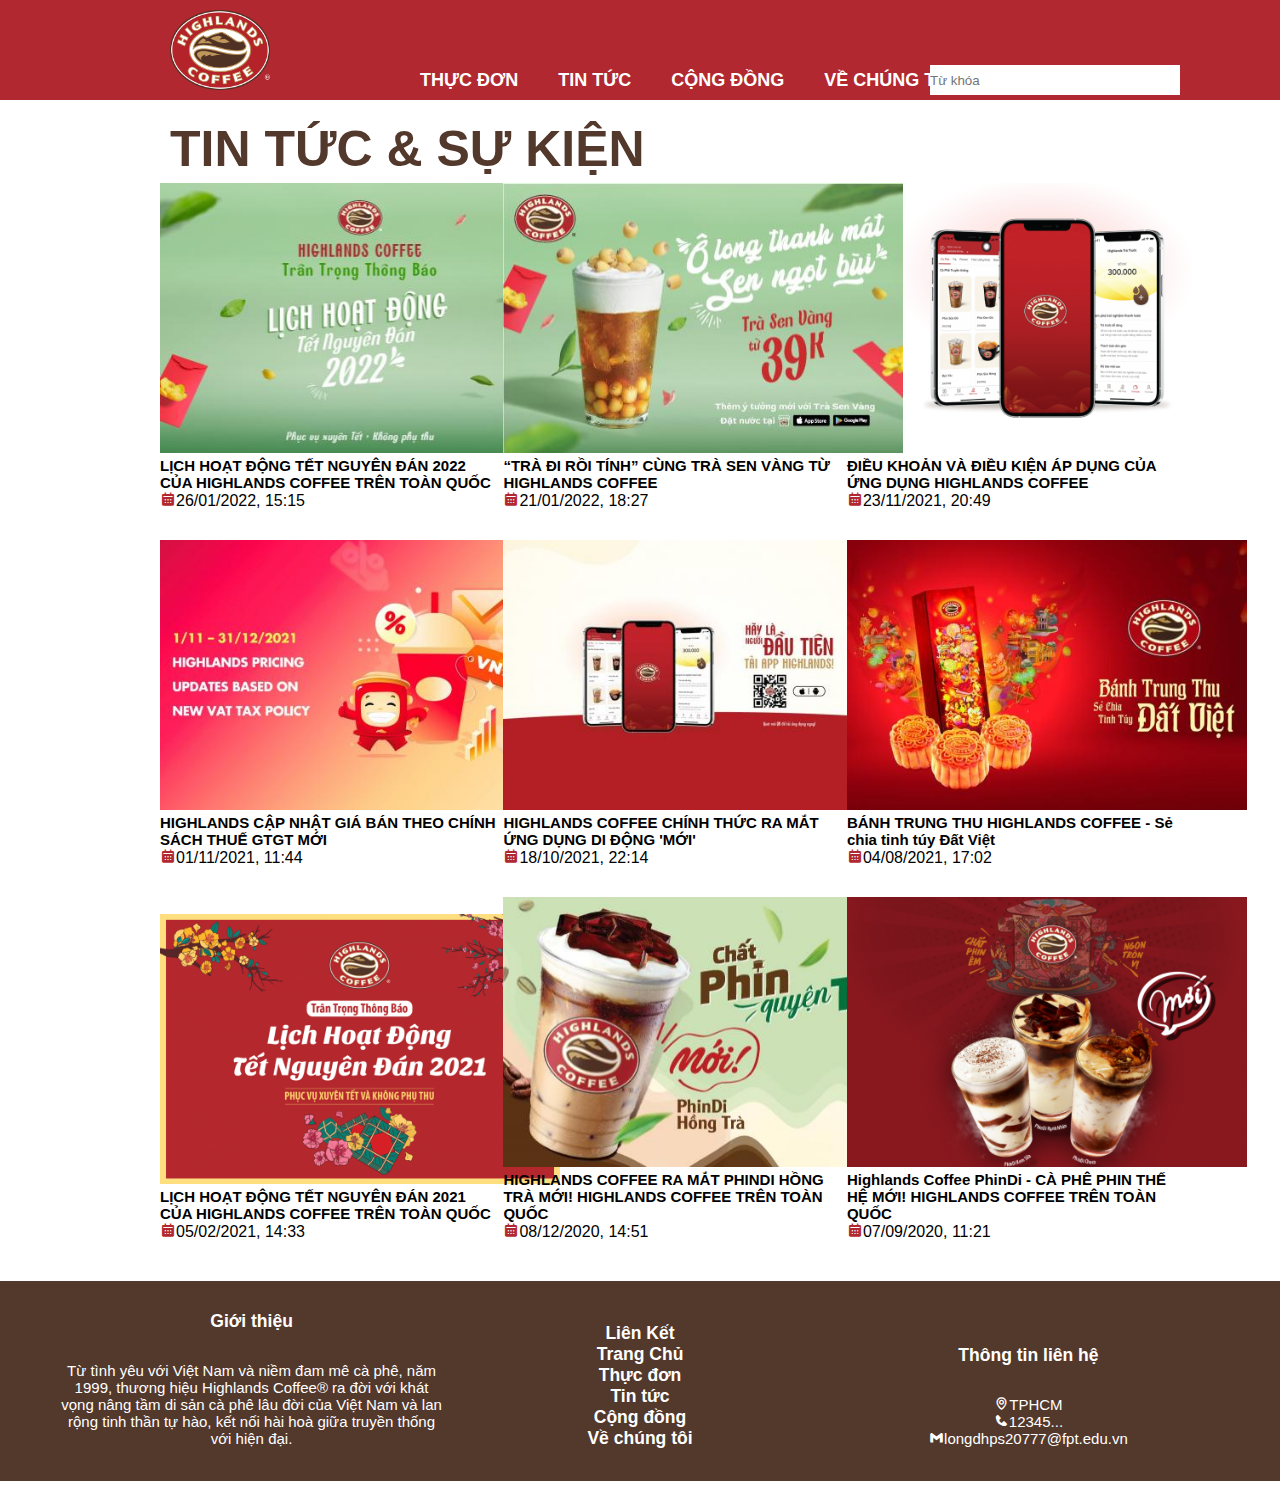
<file: filehtml/tintuc.html>
<!DOCTYPE html>
<html lang="en">
<head>
    <meta charset="UTF-8">
    <meta http-equiv="X-UA-Compatible" content="IE=edge">
    <meta name="viewport" content="width=device-width, initial-scale=1.0">
    <title>Tin Tức</title>
    <link href='https://unpkg.com/boxicons@2.1.1/css/boxicons.min.css' rel='stylesheet'>
    <link rel="stylesheet" href="../css/tintuc.css">
</head>
<body>
    <header>
        <a href="../index.html">
            <img src="../img/logo.png" alt="">
        </a>
        <nav class="nav">
            <div class="dropdown">
            <a href="../filehtml/thucdon.html">THỰC ĐƠN</a>
            <div class="dropdown-content">
                <a href="../filehtml/thucdon.html">Cafe</a>
                <a href="../filehtml/thucdon2.html">Trà</a>
                <a href="#">Khác</a>
              </div>
            </div>
            <div class="dropdown">
            <a href="../filehtml/tintuc.html">TIN TỨC</a>
            <div class="dropdown-content">
                <a href="../filehtml/tintuc.html">Tin tức & sự kiện</a>
                <a href="#">Tin khuyến mãi</a>
              </div>
            </div>
            </div>
            <div class="dropdown">
            <a href="../filehtml/congdong.html">CỘNG ĐỒNG</a>
            <div class="dropdown-content">
                <a href="../filehtml/congdong1.html">Đương đại hóa tranh đông hồ</a>
                <a href="#">Lớp học cho em</a>
              </div>
            </div>
            <div class="dropdown">
            <a href="../filehtml/vechungtoi.html">VỀ CHÚNG TÔI</a>
            <div class="dropdown-content">
                <a href="#">Khởi nguồn</a>
                <a href="#">Dịch vụ khách hàng</a>
                <a href="#">Nghề nghiệp</a>
              </div>
            </div>
        </nav>
        <input type="search" class="search" placeholder="Từ khóa">
    </header>
    <div class="tintuc">
        <h1>TIN TỨC & SỰ KIỆN</h1>
        <div class="new">
            <div class="box1">
            <img src="../img/new1.1.png" alt="">
            <h3>LỊCH HOẠT ĐỘNG TẾT NGUYÊN ĐÁN 2022 CỦA HIGHLANDS COFFEE TRÊN TOÀN QUỐC</h3>
            <p><i class='bx bxs-calendar' style='color:#b22830'></i>26/01/2022, 15:15</p>
            </div>
            <div class="box1">
            <img src="../img/new1.2.jpg" alt="">
            <h3>“TRÀ ĐI RỒI TÍNH” CÙNG TRÀ SEN VÀNG TỪ HIGHLANDS COFFEE</h3>
            <p><i class='bx bxs-calendar' style='color:#b22830'></i>21/01/2022, 18:27</p>
            </div>
            <div class="box1">
            <img src="../img/new1.3.png" alt="">
            <h3>ĐIỀU KHOẢN VÀ ĐIỀU KIỆN ÁP DỤNG CỦA ỨNG DỤNG HIGHLANDS COFFEE</h3>
            <p><i class='bx bxs-calendar' style='color:#b22830'></i>23/11/2021, 20:49</p>
            </div>
        </div>
        <div class="new">
        <div class="box1">
            <img src="../img/new2.1.jpg" alt="">
            <h3>HIGHLANDS CẬP NHẬT GIÁ BÁN THEO CHÍNH SÁCH THUẾ GTGT MỚI</h3>
            <p><i class='bx bxs-calendar' style='color:#b22830'></i>01/11/2021, 11:44</p>
            </div>
            <div class="box1">
            <img src="../img/new2.2.jpg" alt="">
            <h3>HIGHLANDS COFFEE CHÍNH THỨC RA MẮT ỨNG DỤNG DI ĐỘNG 'MỚI'</h3>
            <p><i class='bx bxs-calendar' style='color:#b22830'></i>18/10/2021, 22:14</p>
            </div>
            <div class="box1">
            <img src="../img/new2.3.jpg" alt="">
            <h3>BÁNH TRUNG THU HIGHLANDS COFFEE - Sẻ chia tinh túy Đất Việt</h3>
            <p><i class='bx bxs-calendar' style='color:#b22830'></i>04/08/2021, 17:02</p>
            </div>
        </div>
        <div class="new">
        <div class="box1">
            <img src="../img/new3.1.png">
            <h3>LỊCH HOẠT ĐỘNG TẾT NGUYÊN ĐÁN 2021 CỦA HIGHLANDS COFFEE TRÊN TOÀN QUỐC</h3>
            <p><i class='bx bxs-calendar' style='color:#b22830'></i>05/02/2021, 14:33</p>
            </div>
            <div class="box1">
            <img src="../img/new3.2.jpg" alt="">
            <h3>HIGHLANDS COFFEE RA MẮT PHINDI HỒNG TRÀ MỚI! HIGHLANDS COFFEE TRÊN TOÀN QUỐC</h3>
            <p><i class='bx bxs-calendar' style='color:#b22830'></i>08/12/2020, 14:51</p>
            </div>
            <div class="box1">
            <img src="../img/new3.3.png" alt="">
            <h3>Highlands Coffee PhinDi - CÀ PHÊ PHIN THẾ HỆ MỚI! HIGHLANDS COFFEE TRÊN TOÀN QUỐC</h3>
            <p><i class='bx bxs-calendar' style='color:#b22830'></i>07/09/2020, 11:21</p>
            </div>
        </div>
    </div>

    <footer>
        <div class="gioithieu footer-items">
            <h3>Giới thiệu</h3>
            <p>Từ tình yêu với Việt Nam và niềm đam mê cà phê, năm 1999, thương hiệu Highlands Coffee® ra đời với khát vọng nâng tầm di sản cà phê lâu đời của Việt Nam và lan rộng tinh thần tự hào, kết nối hài hoà giữa truyền thống với hiện đại.</p>
        </div>
        <div class="lienket footer-items">
            <h3>Liên Kết
                <a href="../index.html">Trang Chủ</a>
                <a href="./thucdon.html">Thực đơn</a>
                <a href="./tintuc.html">Tin tức</a>
                <a href="./congdong.html">Cộng đồng</a>
                <a href="./vechungtoi.html">Về chúng tôi</a>
            </h3>
        </div>
        <div class="lienhe footer-items">
            <h3>Thông tin liên hệ</h3>
            <p><i class='bx bx-map'></i>TPHCM</p>
            <p><i class='bx bxs-phone' ></i>12345...</p>
            <p><i class='bx bxl-gmail' ></i>longdhps20777@fpt.edu.vn</p>
        </div>
    </footer>
</body>
</html>
</file>
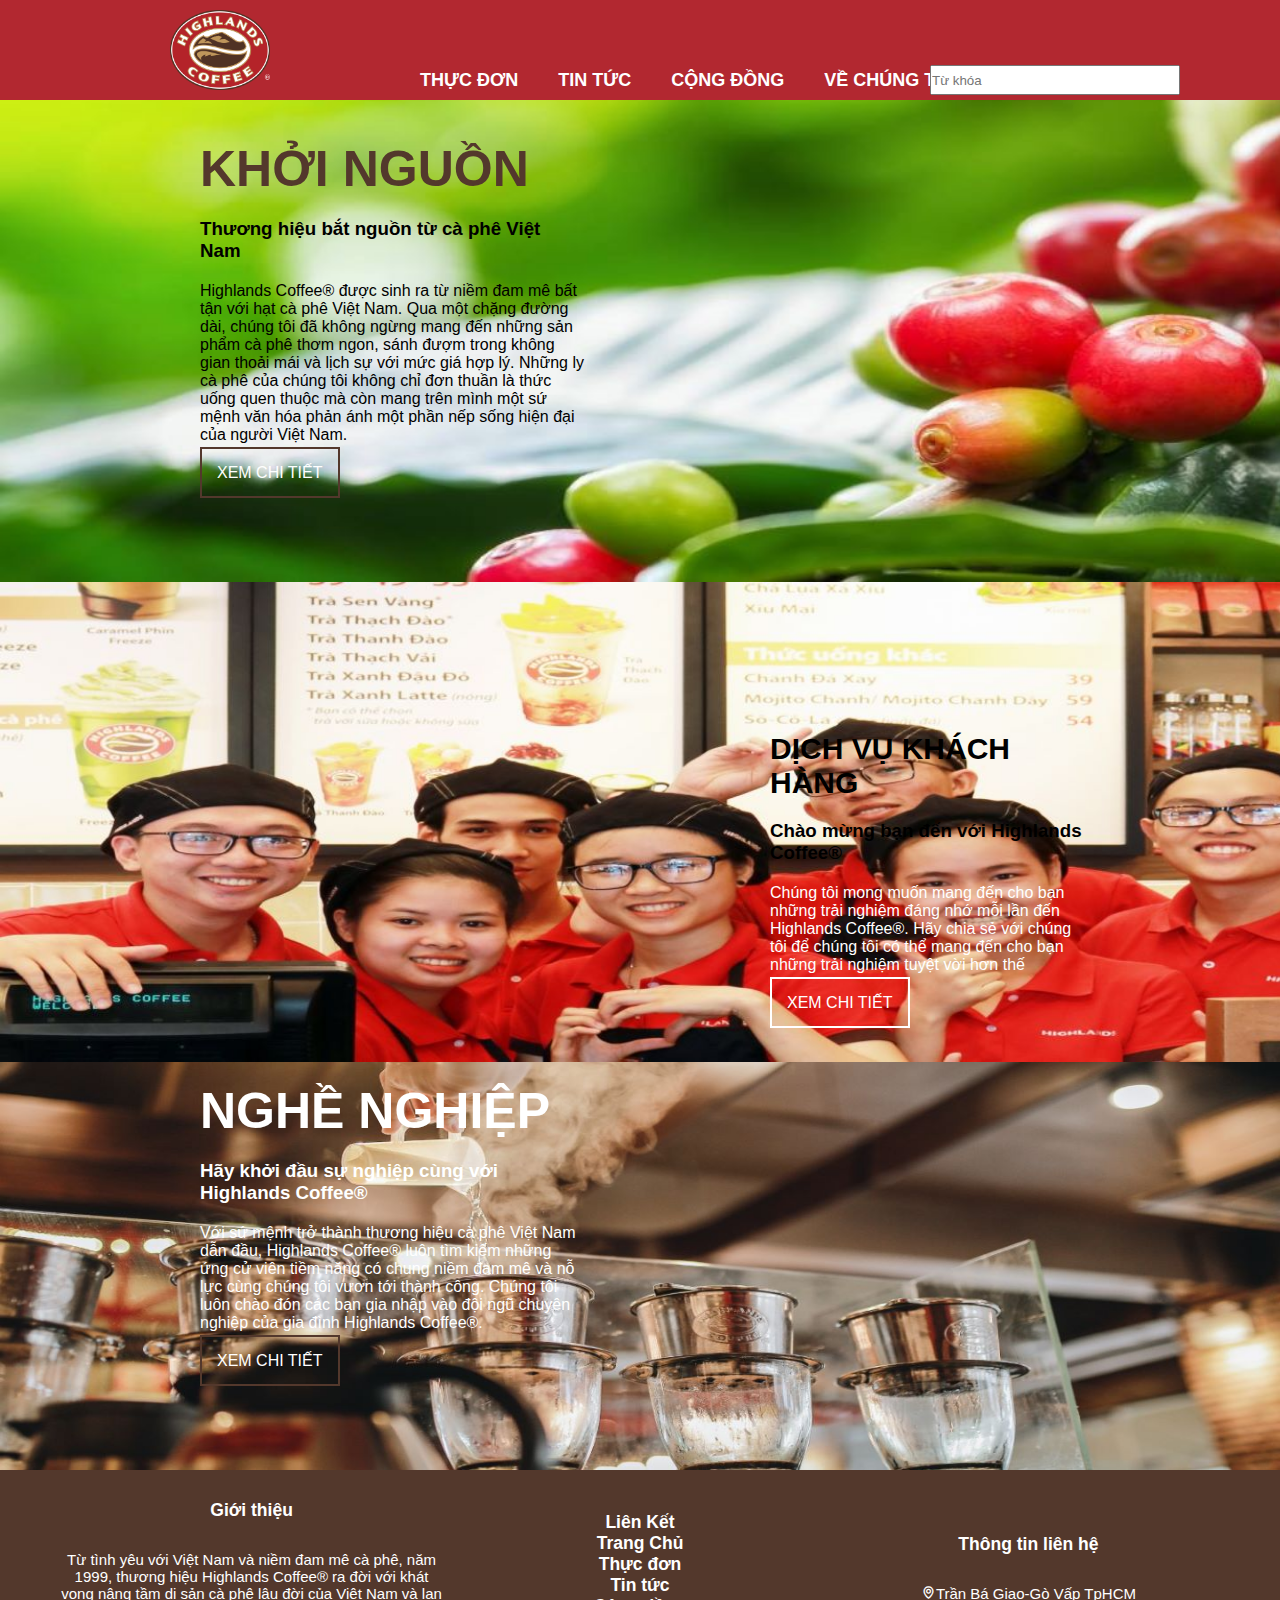
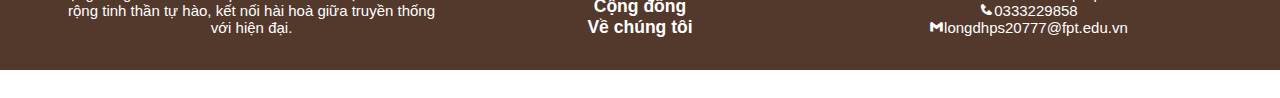
<file: filehtml/vechungtoi.html>
<!DOCTYPE html>
<html lang="en">
<head>
    <meta charset="UTF-8">
    <meta http-equiv="X-UA-Compatible" content="IE=edge">
    <meta name="viewport" content="width=device-width, initial-scale=1.0">
    <title>Về chúng tôi</title>
    <link rel="stylesheet" href="../css/vechungtoi.css">
    <link href='https://unpkg.com/boxicons@2.1.1/css/boxicons.min.css' rel='stylesheet'>
</head>
<body>
    <header>
        <a href="../index.html">
            <img src="../img/logo.png" alt="">
        </a>
        <nav class="nav">
            <div class="dropdown">
            <a href="../filehtml/thucdon.html">THỰC ĐƠN</a>
            <div class="dropdown-content">
                <a href="../filehtml/thucdon.html">Cafe</a>
                <a href="#">Trà</a>
                <a href="#">Khác</a>
              </div>
            </div>
            <div class="dropdown">
            <a href="../filehtml/tintuc.html">TIN TỨC</a>
            <div class="dropdown-content">
                <a href="../filehtml/tintuc.html">Tin tức & sự kiện</a>
                <a href="#">Tin khuyến mãi</a>
              </div>
            </div>
            </div>
            <div class="dropdown">
            <a href="../filehtml/congdong.html">CỘNG ĐỒNG</a>
            <div class="dropdown-content">
                <a href="#">Đương đại hóa tranh đông hồ</a>
                <a href="#">Lớp học cho em</a>
              </div>
            </div>
            <div class="dropdown">
            <a href="../filehtml/vechungtoi.html">VỀ CHÚNG TÔI</a>
            <div class="dropdown-content">
                <a href="#">Khởi nguồn</a>
                <a href="#">Dịch vụ khách hàng</a>
                <a href="">Nghề nghiệp</a>
              </div>
            </div>
        </nav>
        <input type="search" class="search" placeholder="Từ khóa">
    </header>
    <div class="about">
        <div class="text">
        <h1>KHỞI NGUỒN</h1>
        <h3>Thương hiệu bắt nguồn từ cà phê Việt Nam
        </h3>
        <p>Highlands Coffee® được sinh ra từ niềm đam mê bất tận với hạt cà phê Việt Nam. Qua một chặng đường dài, chúng tôi đã không ngừng mang đến những sản phẩm cà phê thơm ngon, sánh đượm trong không gian thoải mái và lịch sự với mức giá hợp lý. Những ly cà phê của chúng tôi không chỉ đơn thuần là thức uống quen thuộc mà còn mang trên mình một sứ mệnh văn hóa phản ánh một phần nếp sống hiện đại của người Việt Nam.</p>
        <a href="">XEM CHI TIẾT</a>
        </div>
    </div>
    <div class="about2">
        <div class="text2">
        <h1>DỊCH VỤ KHÁCH HÀNG</h1>
        <h3>Chào mừng bạn đến với Highlands Coffee®</h3>
        <p>Chúng tôi mong muốn mang đến cho bạn những trải nghiệm đáng nhớ mỗi lần đến Highlands Coffee®. Hãy chia sẻ với chúng tôi để chúng tôi có thể mang đến cho bạn những trải nghiệm tuyệt vời hơn thế</p>
        <a href="">XEM CHI TIẾT</a>
        </div>
    </div>
    <div class="about3">
        <div class="text3">
        <h1>NGHỀ NGHIỆP</h1>
        <h3>Hãy khởi đầu sự nghiệp cùng với Highlands Coffee®
        </h3>
        <p>Với sứ mệnh trở thành thương hiệu cà phê Việt Nam dẫn đầu, Highlands Coffee® luôn tìm kiếm những ứng cử viên tiềm năng có chung niềm đam mê và nỗ lực cùng chúng tôi vươn tới thành công. Chúng tôi luôn chào đón các bạn gia nhập vào đội ngũ chuyên nghiệp của gia đình Highlands Coffee®.</p>
        <a href="">XEM CHI TIẾT</a>
        </div>
    </div>
    <footer>
        <div class="gioithieu footer-items">
            <h3>Giới thiệu</h3>
            <p>Từ tình yêu với Việt Nam và niềm đam mê cà phê, năm 1999, thương hiệu Highlands Coffee® ra đời với khát vọng nâng tầm di sản cà phê lâu đời của Việt Nam và lan rộng tinh thần tự hào, kết nối hài hoà giữa truyền thống với hiện đại.</p>
        </div>
        <div class="lienket footer-items">
            <h3>Liên Kết
                <a href="../index.html">Trang Chủ</a>
                <a href="./thucdon.html">Thực đơn</a>
                <a href="./tintuc.html">Tin tức</a>
                <a href="./congdong.html">Cộng đồng</a>
                <a href="./vechungtoi.html">Về chúng tôi</a>
            </h3>
        </div>
        <div class="lienhe footer-items">
            <h3>Thông tin liên hệ</h3>
            <p><i class='bx bx-map'></i>Trần Bá Giao-Gò Vấp TpHCM</p>
            <p><i class='bx bxs-phone' ></i>0333229858</p>
            <p><i class='bx bxl-gmail' ></i>longdhps20777@fpt.edu.vn</p>
        </div>
    </footer>
</body>
</file>
<file: css/style.css>
*{
    margin: 0;
    padding: 0;
    box-sizing: border-box;
    text-decoration: none;
    outline:none;
    border: none;
    font-family:'Open Sans', sans-serif;
}
header{
    position:fixed;
    top:0;left:0;right:0;
    height: 100px;
    background-color: #b22830;
    z-index: 1000;
    padding-bottom: 30px;
}
header a img{
    position: absolute;
    width:100px;
    height:80px;
    left:170px;
    top:10px;
}
header .nav{
    position: absolute;
    top:70px;
    left:400px;
}
header .nav a{
    margin: 0 20px;
    font-size: 18px;
    font-weight: bold;
    color: white;
}
header .nav a:hover{
    border: 1px  solid black;
    padding:5px;
    background-color:#53382c ;
}
header .nav .dropdown{
    float:left;
}
header .nav .dropdown .dropdown-content{
    position: absolute;
    background-color: #53382c;
    width:50%;
    display:none;
    min-height:50px
}
.dropdown-content a {
    float: none;
    padding: 12px 16px;
    text-decoration: none;
    display: block;
    text-align: left;
  }
.dropdown-content a:hover{
    color: black;
    border: none;
}
header .dropdown:hover .dropdown-content{
    display: block;
}
header input{
    position: absolute;
    height:30px;
    width:250px;
    right:100px;
    bottom: 5px; 
}
.banner{
    padding-top: 100px;
    position: relative;
    text-align: center;
}
.banner img{
    width : 100%;
}

footer{
    position: relative;
    width:100%;
    background:#53382c;
    text-align: center;
    height: 200px;
    bottom: 0;
}
footer .footer-items{
    width: 30%;
    display: inline-block;
    margin-bottom: 30px;
    color:white;
    font-size: 15px;
}
footer .footer-items h3{
    margin:30px 0;
}
footer .lienket a{
    display:block;
    color:white;
}
</file>
<file: css/congdong1.css>
*{
    margin: 0;
    padding: 0;
    box-sizing: border-box;
    text-decoration: none;
    outline:none;
    border: none;
    font-family:'Open Sans', sans-serif;
}
header{
    position:fixed;
    top:0;left:0;right:0;
    height: 100px;
    background-color: #b22830;
    z-index: 1000;
    padding-bottom: 30px;
}
header a img{
    position: absolute;
    width:100px;
    height:80px;
    left:170px;
    top:10px;
}
header .nav{
    position: absolute;
    top:70px;
    left:400px;
}
header .nav a{
    margin: 0 20px;
    font-size: 18px;
    font-weight: bold;
    color: white;
}
header .nav a:hover{
    border: 1px  solid black;
    padding:10px;
    background-color:#53382c ;
}
header .nav .dropdown{
    float:left;
}
header .nav .dropdown .dropdown-content{
    position: absolute;
    background-color: #53382c;
    width:50%;
    display:none;
    min-height:50px
}
.dropdown-content a {
    float: none;
    padding: 12px 16px;
    text-decoration: none;
    display: block;
    text-align: left;
  }
.dropdown-content a:hover{
    color: black;
    border: none;
}
header .dropdown:hover .dropdown-content{
    display: block;
}
header input{
    position: absolute;
    height:30px;
    width:250px;
    right:100px;
    bottom: 5px; 
}
.content{
    margin-top: 150px;
    margin-left: 170px;
    max-width: 100%;
    margin-right: 170px;
}
.content h1{
    font-weight: bold;
    font-size: 25px;
    color : #8a4e3d;
}
.content p{
    margin-top:15px;
    font-weight: bold;
}
.content .p1 p{
    font-weight: 100;
}
.content .p1 i{
    margin-right: 10px;
}
.content img{
    width:80%;
}
footer{
    position: relative;
    width:100%;
    background:#53382c;
    text-align: center;
    height: 200px;
    bottom: 0;
    margin-top: 50px;
}
footer .footer-items{
    width: 30%;
    display: inline-block;
    margin-bottom: 30px;
    color:white;
    font-size: 15px;
}
footer .footer-items h3{
    margin:30px 0;
}
footer .lienket a{
    display:block;
    color:white;
}
</file>
<file: css/congdong.css>
*{
    margin: 0;
    padding: 0;
    box-sizing: border-box;
    text-decoration: none;
    outline:none;
    border: none;
    font-family:'Open Sans', sans-serif;
}
header{
    position:fixed;
    top:0;left:0;right:0;
    height: 100px;
    background-color: #b22830;
    z-index: 1000;
    padding-bottom: 30px;
}
header a img{
    position: absolute;
    width:100px;
    height:80px;
    left:170px;
    top:10px;
}
header .nav{
    position: absolute;
    top:70px;
    left:400px;
}
header .nav a{
    margin: 0 20px;
    font-size: 18px;
    font-weight: bold;
    color: white;
}
header .nav a:hover{
    border: 1px  solid black;
    padding:10px;
    background-color:#53382c ;
}
header .nav .dropdown{
    float:left;
}
header .nav .dropdown .dropdown-content{
    position: absolute;
    background-color: #53382c;
    width:50%;
    display:none;
    min-height:50px
}
.dropdown-content a {
    float: none;
    padding: 12px 16px;
    text-decoration: none;
    display: block;
    text-align: left;
  }
.dropdown-content a:hover{
    color: black;
    border: none;
}
header .dropdown:hover .dropdown-content{
    display: block;
}
header input{
    position: absolute;
    height:30px;
    width:250px;
    right:100px;
    bottom: 5px; 
}
.community{
    max-width:100%;
    padding-top : 120px;
    padding-left: 230px;
}
.community h1{
    font-size:45px;
    color: #53382c;
    font-weight: bold;
}
.community .community-items{
    max-width:40%;
    display: inline-block;
    margin: 20px 30px;
}
.community .community-items img:hover{
    transform: scale(1.1);
}
.community .community-items h3{
   font-size:15px;
   color:black;
}
footer{
    position: relative;
    width:100%;
    background:#53382c;
    text-align: center;
    height: 200px;
    bottom: 0;
}
footer .footer-items{
    width: 30%;
    display: inline-block;
    margin-bottom: 30px;
    color:white;
    font-size: 15px;
}
footer .footer-items h3{
    margin:30px 0;
}
footer .lienket a{
    display:block;
    color:white;
}
</file>
<file: css/thucdon.css>
*{
    margin: 0;
    padding: 0;
    box-sizing: border-box;
    text-decoration: none;
    outline:none;
    font-family:'Open Sans', sans-serif;
}
header{
    position:fixed;
    top:0;left:0;right:0;
    height: 100px;
    background-color: #b22830;
    z-index: 1000;
    padding-bottom: 30px;
}
header a img{
    position: absolute;
    width:100px;
    height:80px;
    left:170px;
    top:10px;
}
header .nav{
    position: absolute;
    top:70px;
    left:400px;
}
header .nav a{
    margin: 0 20px;
    font-size: 18px;
    font-weight: bold;
    color: white;
}
header .nav a:hover{
    border: 1px  solid black;
    padding:10px;
    background-color:#53382c ;
}
header .nav .dropdown{
    float:left;
}
header .nav .dropdown .dropdown-content{
    position: absolute;
    background-color: #53382c;
    width:50%;
    display:none;
    min-height:50px
}
.dropdown-content a {
    float: none;
    padding: 12px 16px;
    text-decoration: none;
    display: block;
    text-align: left;
  }
.dropdown-content a:hover{
    color: black;
    border: none;
}
header .dropdown:hover .dropdown-content{
    display: block;
}
header input{
    position: absolute;
    height:30px;
    width:250px;
    right:100px;
    bottom: 5px; 
}
.cafephin{
    max-width: 100%;
    padding-top: 120px;
    padding-left: 230px;
}
.cafephin p{
    max-width:50%;
    color: #53382c;
}
.cafephin h1{
    font-size:45px;
    color: #53382c;
    font-weight: bold;
}
.cafephin .product-items{
    max-width:40%;
    display: inline-block;
    margin: 20px 30px;
}
.cafephin .product-items img:hover{
    transform: scale(1.2);
}
.cafephin .product-items img{
    position: relative;
}
.cafephin .product-items h3{
    color:#53382c;
}
.cafephin .product-items p{
    color:#53382c;
    font-weight: bold;
}
footer{
    position: relative;
    width:100%;
    background:#53382c;
    text-align: center;
    height: 200px;
    bottom: 0;
}
footer .footer-items{
    width: 30%;
    display: inline-block;
    margin-bottom: 30px;
    color:white;
    font-size: 15px;
}
footer .footer-items h3{
    margin:30px 0;
}
footer .lienket a{
    display:block;
    color:white;
}
</file>
<file: css/thucdon2.css>
*{
    margin: 0;
    padding: 0;
    box-sizing: border-box;
    text-decoration: none;
    outline:none;
    font-family:'Open Sans', sans-serif;
}
header{
    position:fixed;
    top:0;left:0;right:0;
    height: 100px;
    background-color: #b22830;
    z-index: 1000;
    padding-bottom: 30px;
}
header a img{
    position: absolute;
    width:100px;
    height:80px;
    left:170px;
    top:10px;
}
header .nav{
    position: absolute;
    top:70px;
    left:400px;
}
header .nav a{
    margin: 0 20px;
    font-size: 18px;
    font-weight: bold;
    color: white;
}
header .nav a:hover{
    border: 1px  solid black;
    padding:10px;
    background-color:#53382c ;
}
header .nav .dropdown{
    float:left;
}
header .nav .dropdown .dropdown-content{
    position: absolute;
    background-color: #53382c;
    width:50%;
    display:none;
    min-height:50px
}
.dropdown-content a {
    float: none;
    padding: 12px 16px;
    text-decoration: none;
    display: block;
    text-align: left;
  }
.dropdown-content a:hover{
    color: black;
    border: none;
}
header .dropdown:hover .dropdown-content{
    display: block;
}
header input{
    position: absolute;
    height:30px;
    width:250px;
    right:100px;
    bottom: 5px; 
}
.trasenvang{
    width:500px;
    margin-top: 200px;
    margin-left: 180px;
    position: relative;
}
.trasenvang img{
    width:75%;
}
.trasenvang .content{
    position: absolute;
    top:50px;
    left:400px;
    width:100%;
}
.trasenvang .content p{
    margin-bottom: 40px;
    padding-top:50px;
}
.trasenvang .content a{
    color:white;
    background-color: red;
    border: 5px double ;
    padding:15px;
    font-weight: bold;
    font-size:35px;
}
.cafephin{
    max-width: 100%;
    padding-top: 50px;
    padding-left: 230px;
    overflow: hidden;
}
.cafephin .product-items{
    max-width:100%;
    display: inline-block;
    margin: 20px 30px;
}
.cafephin .product-items img:hover{
    transform: scale(1.2);
}
.cafephin .product-items img{
    margin-bottom: 15px;
    position: relative;
    width:70%;
    right:20px;
}
.cafephin .product-items h3{
    color:#53382c;
}
.cafephin .product-items p{
    color:#53382c;
    font-weight: bold;
}
footer{
    position: relative;
    width:100%;
    background:#53382c;
    text-align: center;
    height: 200px;
    bottom: 0;
}
footer .footer-items{
    width: 30%;
    display: inline-block;
    margin-bottom: 30px;
    color:white;
    font-size: 15px;
}
footer .footer-items h3{
    margin:30px 0;
}
footer .lienket a{
    display:block;
    color:white;
}
</file>
<file: css/tintuc.css>
*{
    margin: 0;
    padding: 0;
    box-sizing: border-box;
    text-decoration: none;
    outline:none;
    border: none;
    font-family:'Open Sans', sans-serif;
}
header{
    position:fixed;
    top:0;left:0;right:0;
    height: 100px;
    background-color: #b22830;
    z-index: 1000;
    padding-bottom: 30px;
}
header a img{
    position: absolute;
    width:100px;
    height:80px;
    left:170px;
    top:10px;
}
header .nav{
    position: absolute;
    top:70px;
    left:400px;
}
header .nav a{
    margin: 0 20px;
    font-size: 18px;
    font-weight: bold;
    color: white;
}
header .nav a:hover{
    border: 1px  solid black;
    padding:10px;
    background-color:#53382c ;
}
header .nav .dropdown{
    float:left;
}
header .nav .dropdown .dropdown-content{
    position: absolute;
    background-color: #53382c;
    width:50%;
    display:none;
    min-height:50px
}
.dropdown-content a {
    float: none;
    padding: 12px 16px;
    text-decoration: none;
    display: block;
    text-align: left;
  }
.dropdown-content a:hover{
    color: black;
    border: none;
}
header .dropdown:hover .dropdown-content{
    display: block;
}
header input{
    position: absolute;
    height:30px;
    width:250px;
    right:100px;
    bottom: 5px; 
}
.news{
    padding-top:100px;
}

.tintuc{
    padding-top: 120px;
    max-width: 100%;
    margin-left:170px;
    overflow:visible;
    padding-bottom: 50px;
}
.tintuc h1{
    font-size:50px;
    font-weight: bold;
    color: #53382c;
    margin-bottom: 15px;
}
.tintuc .box1{
    width:30%;
    display: inline-block;
}
.tintuc .box1 img{
    width:400px;
    height:270px;
}
.tintuc .new .box1 img:hover{
    transform: scale(1.2);
}
.tintuc .box1 div{
    margin:30px;
}
.tintuc .box1 h3{
    font-size:15px;
}
.new{
    padding:40px;
    margin:-50px;
}
footer{
    position: relative;
    width:100%;
    background:#53382c;
    text-align: center;
    height: 200px;
    bottom: 0;
}
footer .footer-items{
    width: 30%;
    display: inline-block;
    margin-bottom: 30px;
    color:white;
    font-size: 15px;
}
footer .footer-items h3{
    margin:30px 0;
}
footer .lienket a{
    display:block;
    color:white;
}
</file>
<file: css/vechungtoi.css>
*{
    margin: 0;
    padding: 0;
    box-sizing: border-box;
    text-decoration: none;
    outline:none;
    font-family:'Open Sans', sans-serif;
}
header{
    position:fixed;
    top:0;left:0;right:0;
    height: 100px;
    background-color: #b22830;
    z-index: 1000;
    padding-bottom: 30px;
}
header a img{
    position: absolute;
    width:100px;
    height:80px;
    left:170px;
    top:10px;
}
header .nav{
    position: absolute;
    top:70px;
    left:400px;
}
header .nav a{
    margin: 0 20px;
    font-size: 18px;
    font-weight: bold;
    color: white;
}
header .nav a:hover{
    border: 1px  solid black;
    padding:10px;
    background-color:#53382c ;
}
header .nav .dropdown{
    float:left;
}
header .nav .dropdown .dropdown-content{
    position: absolute;
    background-color: #53382c;
    width:50%;
    display:none;
    min-height:50px
}
.dropdown-content a {
    float: none;
    padding: 12px 16px;
    text-decoration: none;
    display: block;
    text-align: left;
  }
.dropdown-content a:hover{
    color: black;
    border: none;
}
header .dropdown:hover .dropdown-content{
    display: block;
}
header input{
    position: absolute;
    height:30px;
    width:250px;
    right:100px;
    bottom: 5px; 
}
.about{
    background: url(../img/about1.jpg) no-repeat;
    background-size: cover;
    padding-top: 240px;
}
.about .text{
    max-width:30%;
    margin-left : 200px;
    position: relative;
    bottom: 100px; 
}
.about .text h1{
    color :#53382c;
    font-size: 50px;
    margin-bottom: 20px;
}
.about .text h3{
    margin-bottom: 20px;
}
.about .text p{
    margin-bottom: 20px;
}
.about .text a{
    border: 2px solid #53382c;
    padding: 15px;
    color:white;
}
.about .text a:hover{
    background-color: #53382c;
}
.about2 .text2 a:hover{
    background-color: white;
    color:black;
}
.about3 .text3 a:hover{
    background-color: white;
    color:black;
}
.about2{
    background: url(../img/about2.jpg) no-repeat;
    background-size: cover;
    padding : 240px;
}
.about2 .text2{
    max-width:40%;
    position: relative;
    float:right;
    bottom: 90px;
    left:50px;
}
.about2 .text2 h1{
    color:black;
    font-size: 30px;
    margin-bottom: 20px;
}
.about2 .text2 h3{
    color : black;
    margin-bottom: 20px;    
}
.about2 .text2 p{
    color: white;
    margin-bottom: 20px;
}
.about2 .text2  a{
    border: 2px solid white;
    padding: 15px;
    color: white;
}

.about3{
    background: url(../img/about3.jpg) no-repeat;
    background-size: cover;
    padding-top: 120px;
}
.about3 .text3{
    max-width:30%;
    margin-left : 200px;
    position: relative;
    bottom: 100px; 
}
.about3 .text3 h1{
    color :white;
    font-size: 50px;
    margin-bottom: 20px;
}
.about3 .text3 h3{
    margin-bottom: 20px;
    color:white
}
.about3 .text3 p{
    margin-bottom: 20px;
    color:white;
}
.about3 .text3 a{
    border: 2px solid #53382c;
    padding: 15px;
    color:white;
}
footer{
    position: relative;
    width:100%;
    background:#53382c;
    text-align: center;
    height: 200px;
    bottom: 0;
}
footer .footer-items{
    width: 30%;
    display: inline-block;
    margin-bottom: 30px;
    color:white;
    font-size: 15px;
}
footer .footer-items h3{
    margin:30px 0;
}
footer .lienket a{
    display:block;
    color:white;
}
</file>
